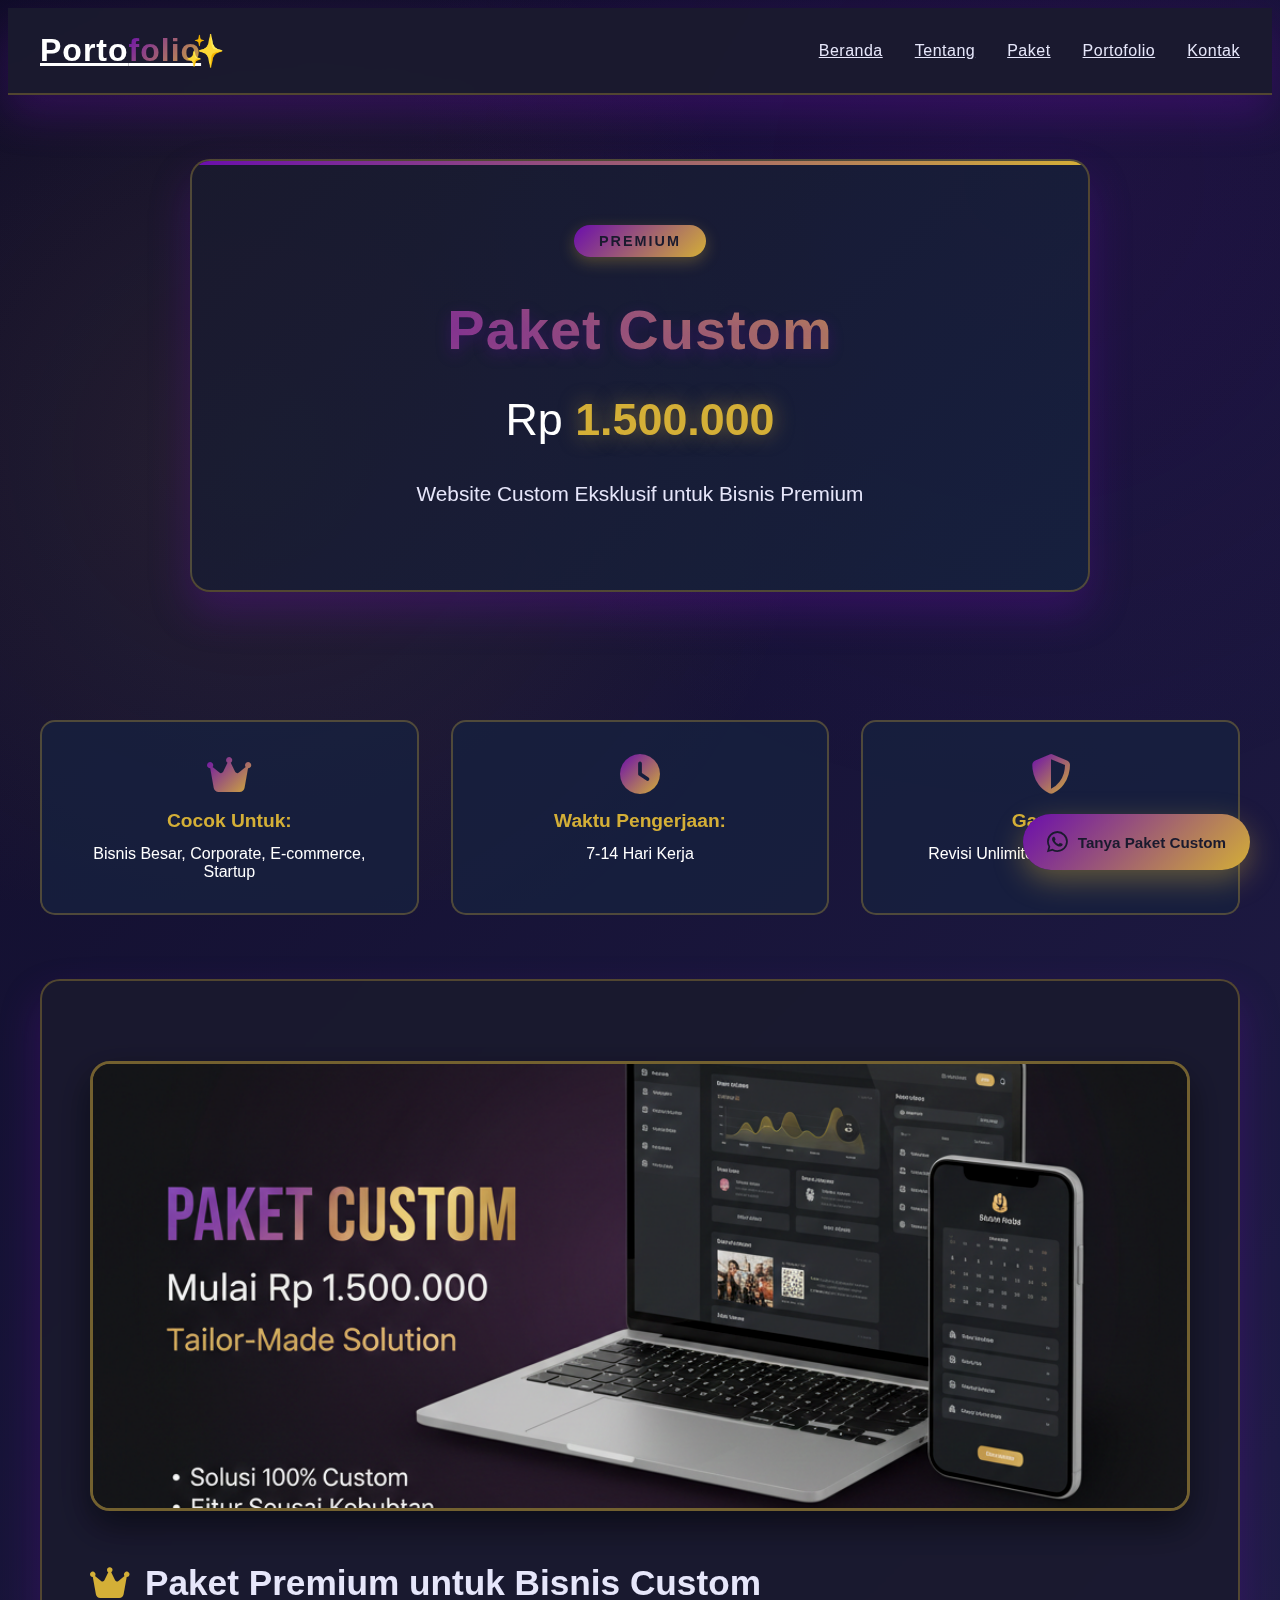
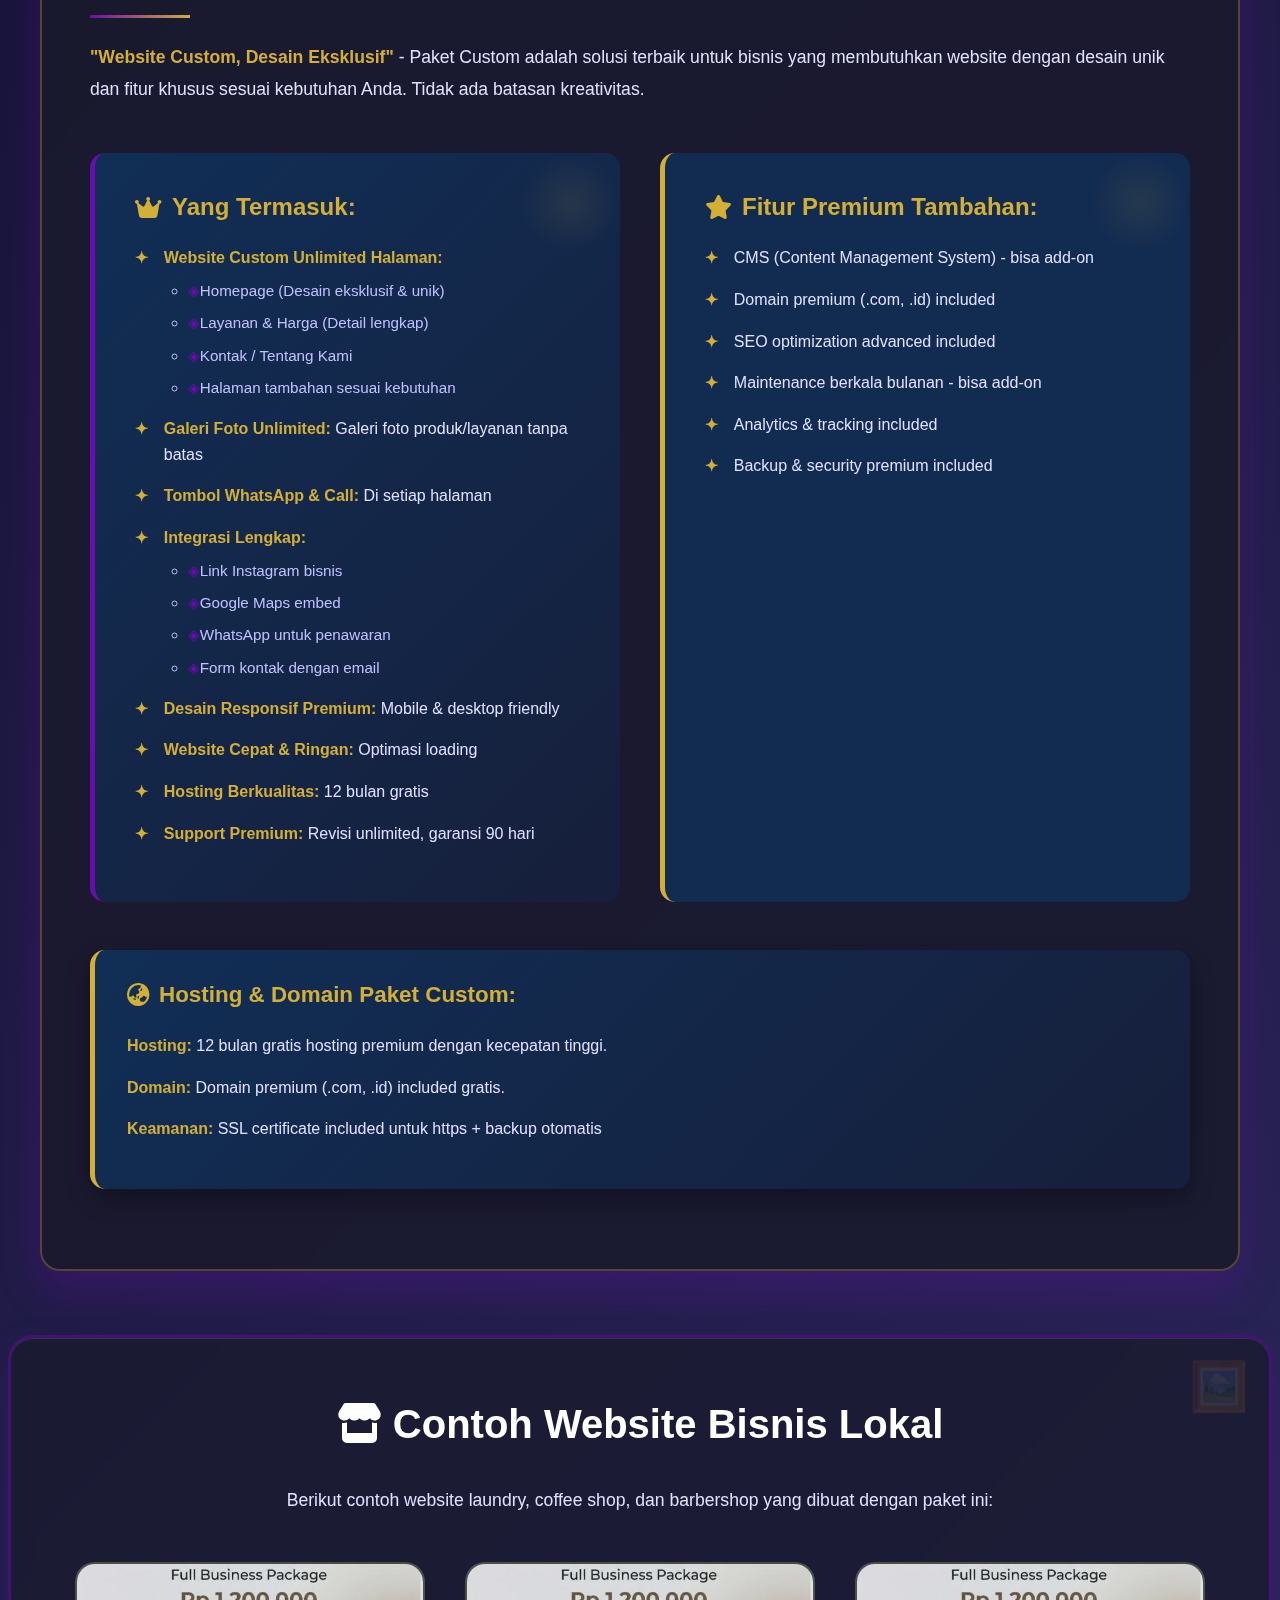
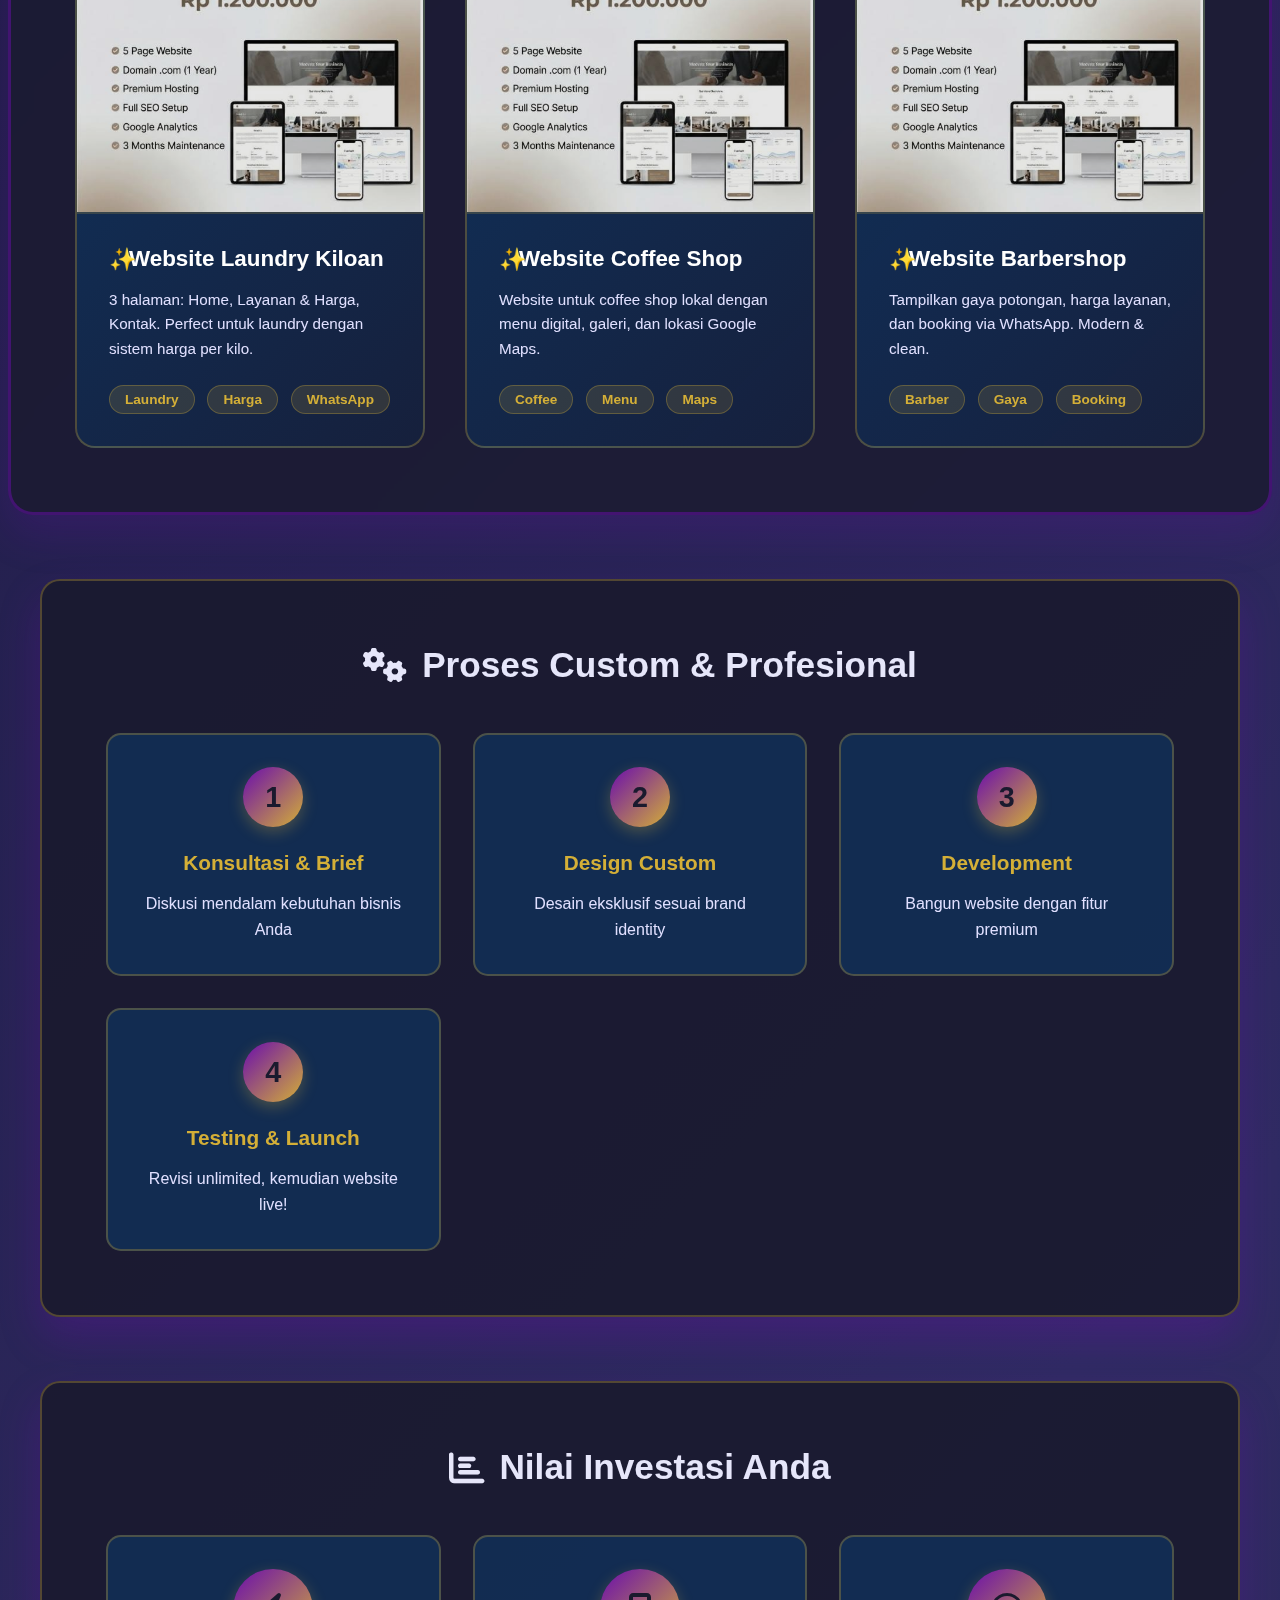
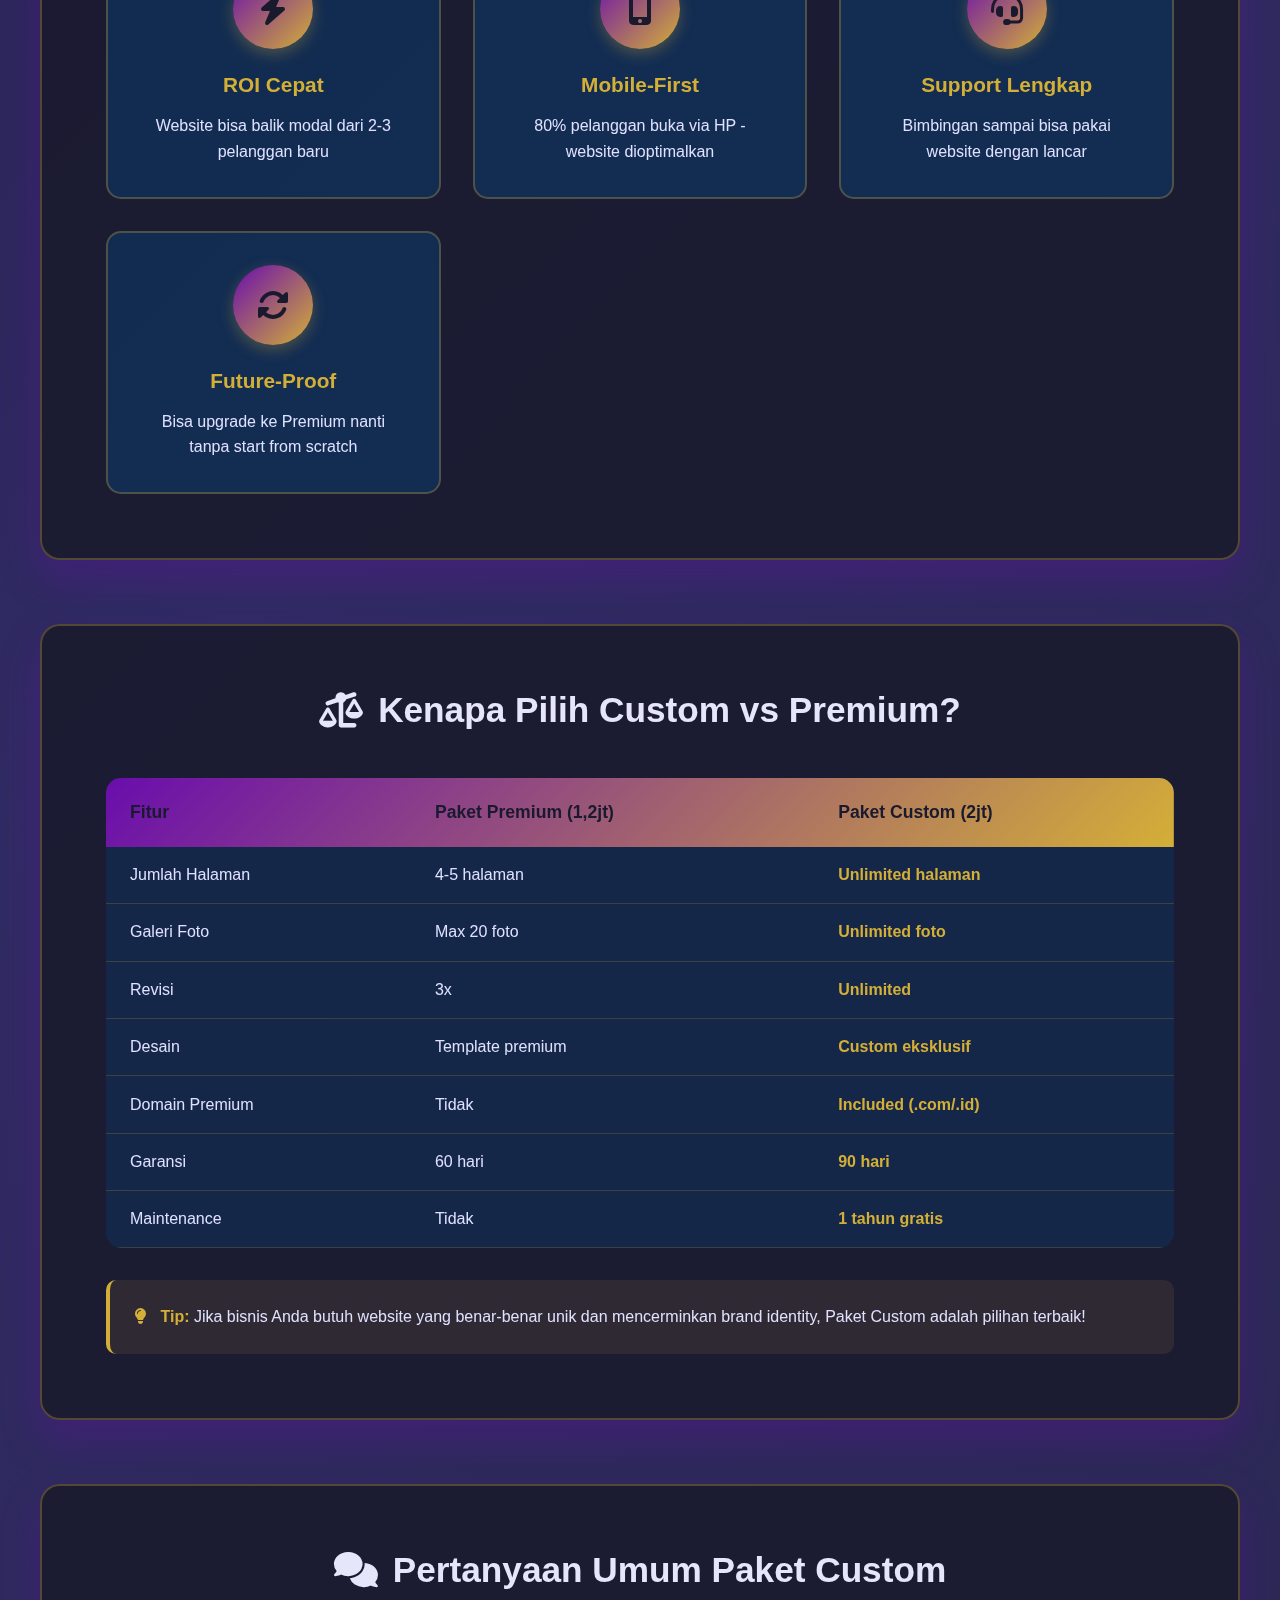
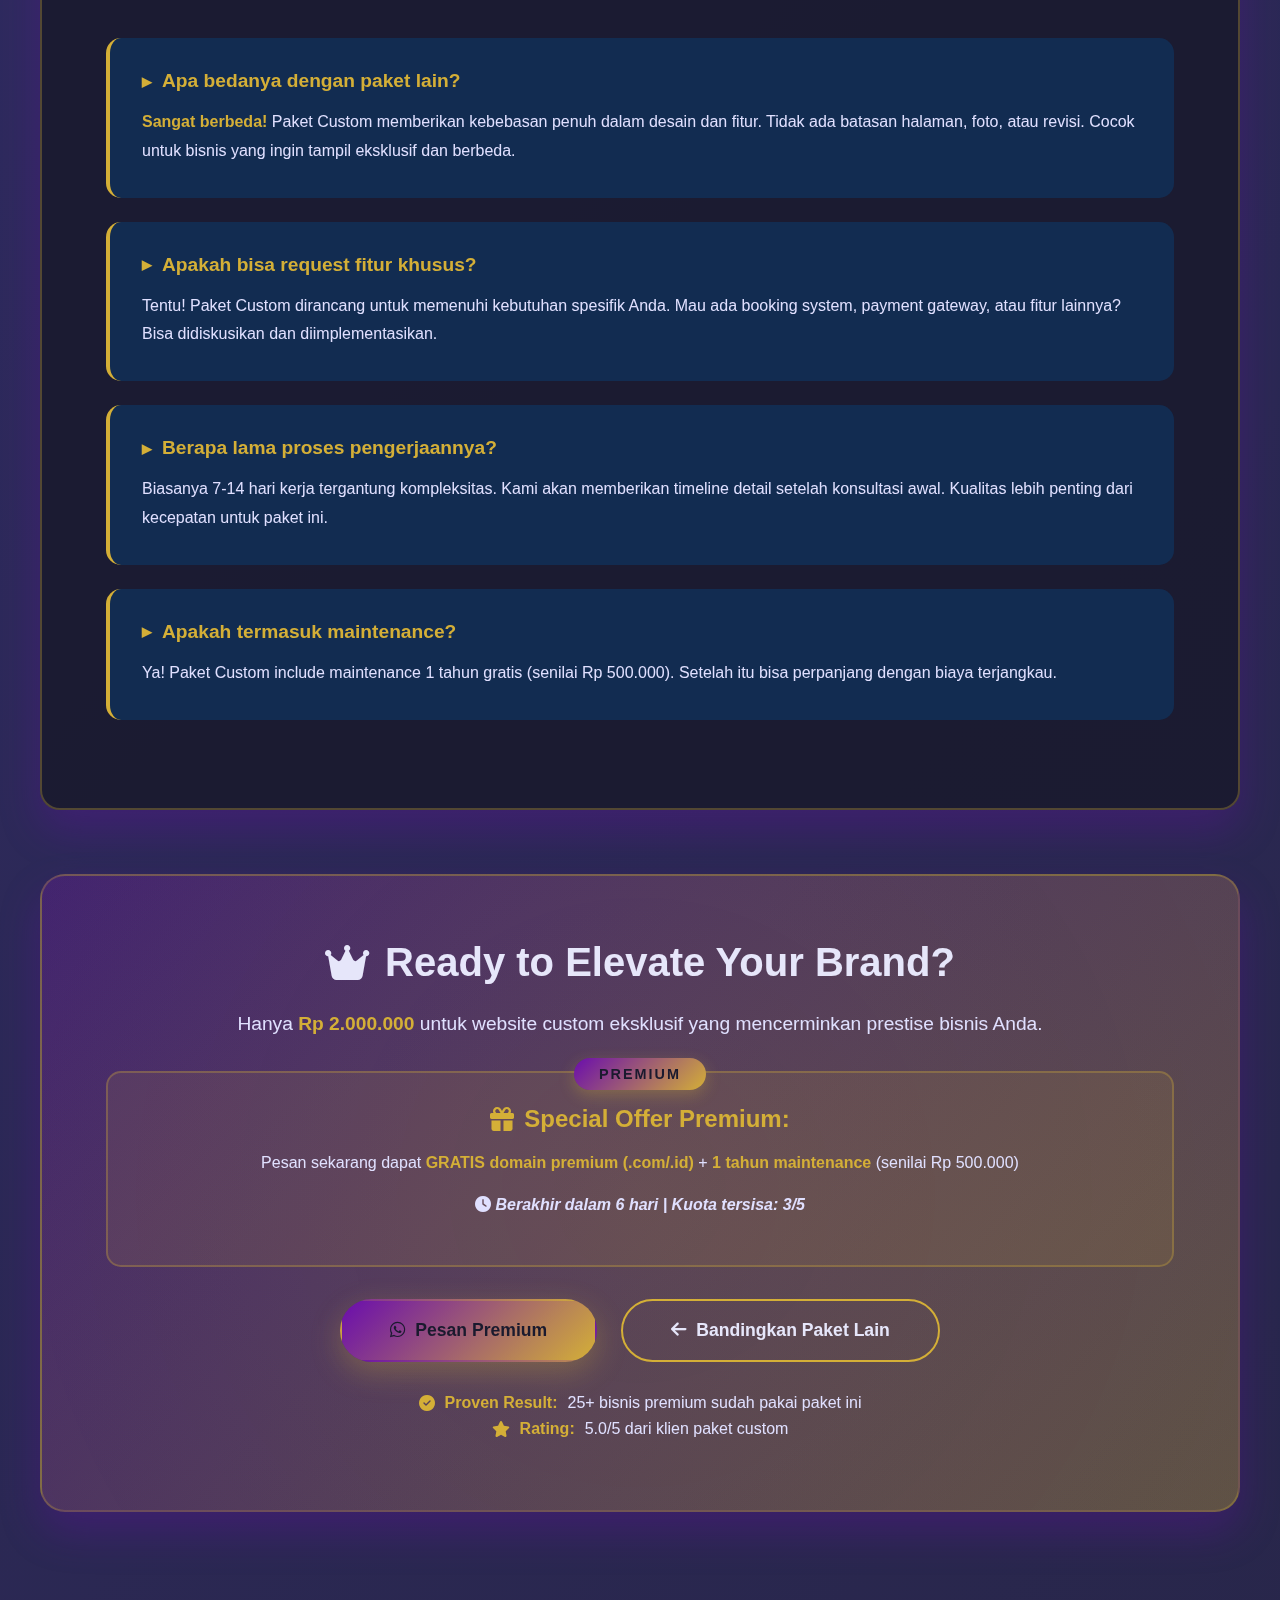
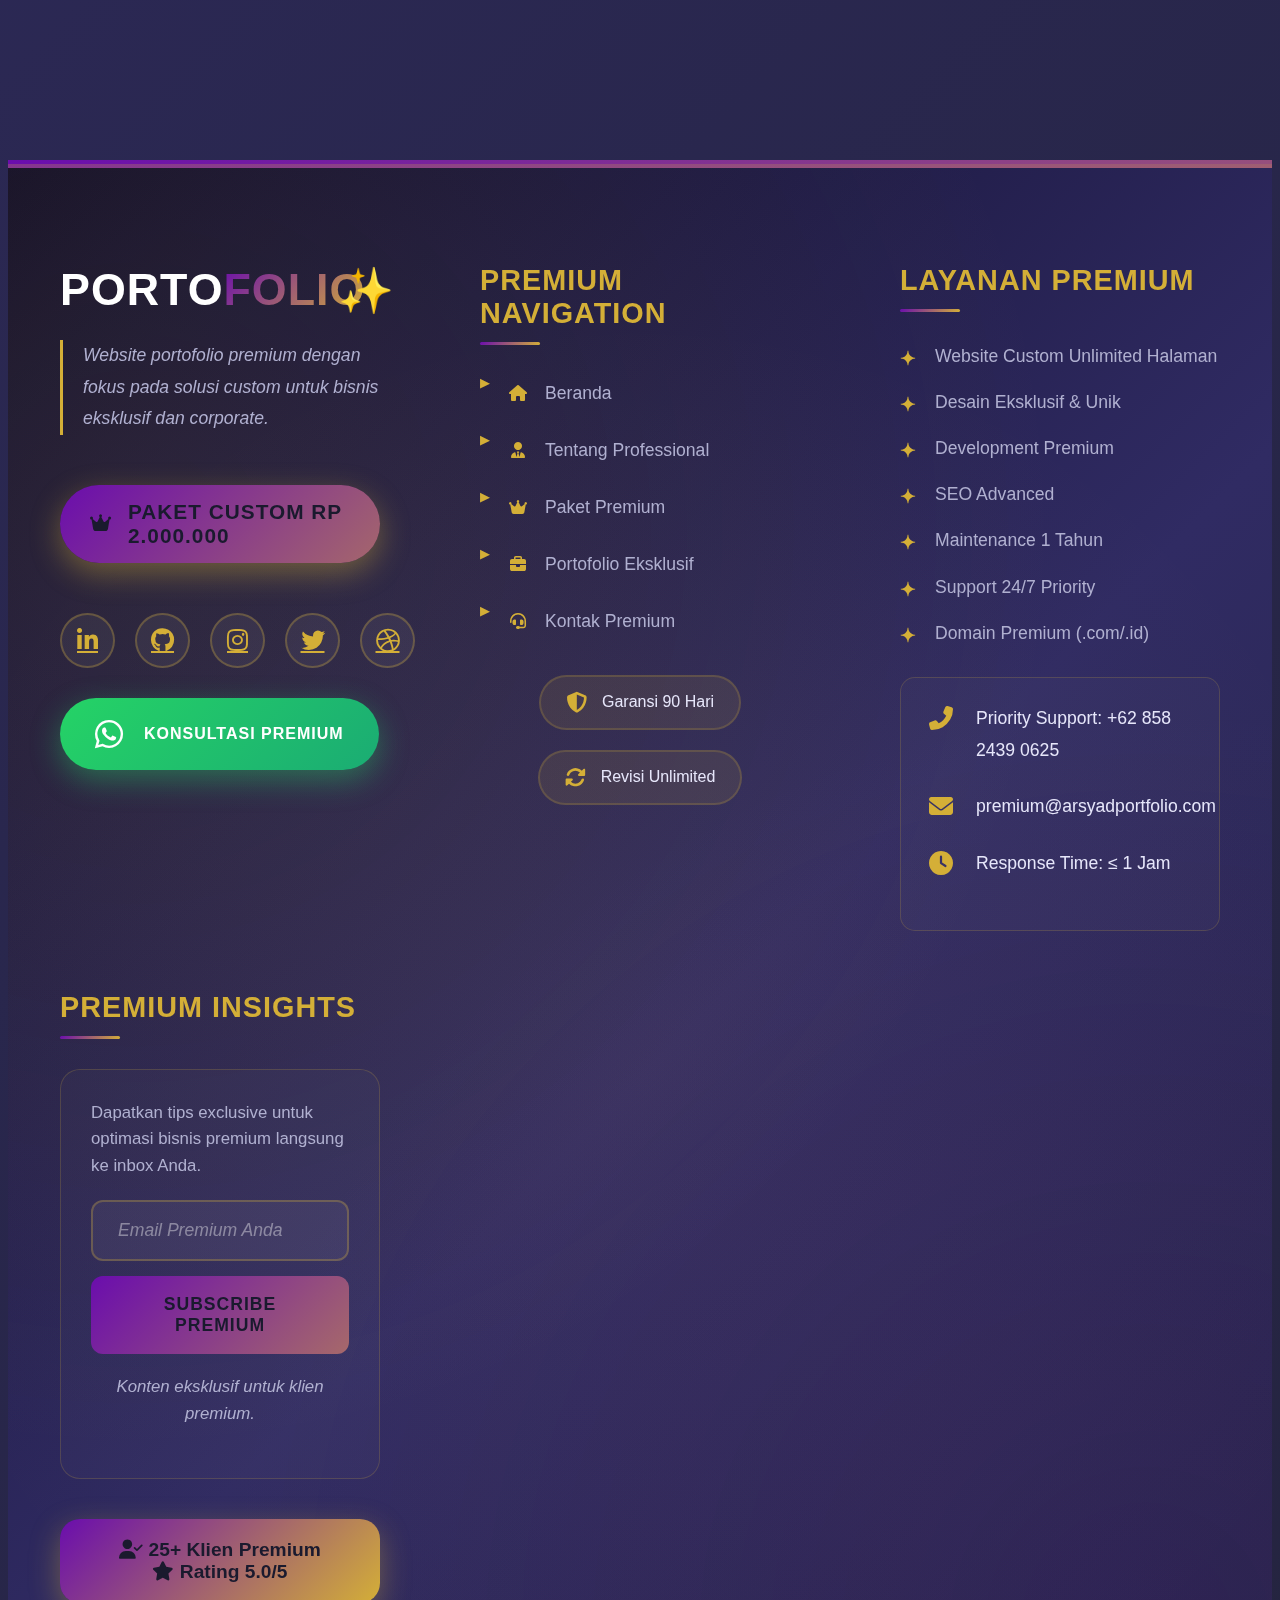
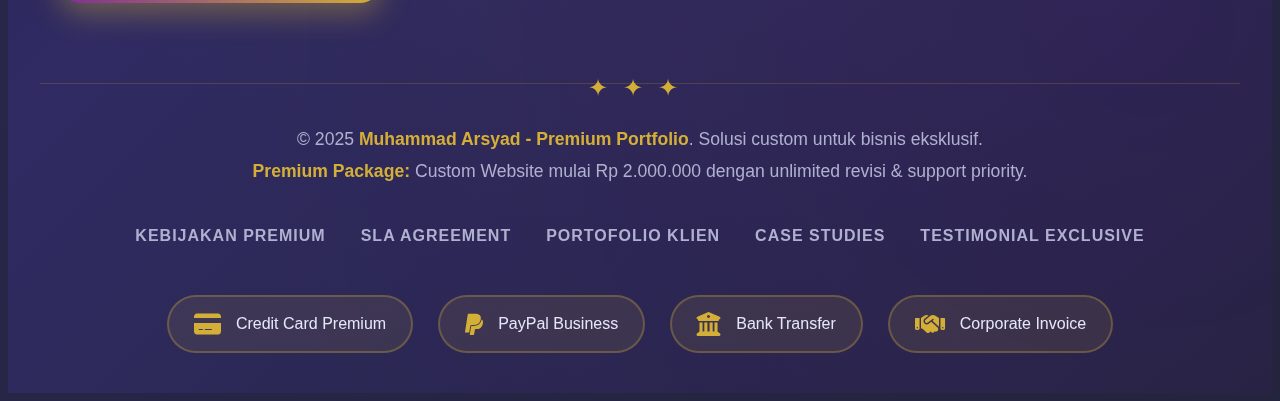
<file: paket-custom.html>
<!DOCTYPE html>
<html lang="id">
<head>
    <meta charset="UTF-8">
    <meta name="viewport" content="width=device-width, initial-scale=1.0">
    <title>Paket Custom - Website Custom - Muhammad Arsyad</title>
    <link rel="stylesheet" href="https://cdnjs.cloudflare.com/ajax/libs/font-awesome/6.4.0/css/all.min.css">
    <link rel="stylesheet" href="paket-custom.css">

    

</head>
<body class="paket-custom">
    <!-- Header & Navigation -->
    <header>
        <div class="container">
            <nav class="navbar">
                <a href="index.html" class="logo">Porto<span>folio</span></a>
                
                <ul class="nav-menu">
                    <li><a href="index.html#home">Beranda</a></li>
                    <li><a href="index.html#about">Tentang</a></li>
                    <li><a href="index.html#paket">Paket</a></li>
                    <li><a href="index.html#portfolio">Portofolio</a></li>
                    <li><a href="index.html#contact">Kontak</a></li>
                </ul>
                
                <div class="hamburger">
                    <i class="fas fa-bars"></i>
                </div>
            </nav>
        </div>
    </header>

    <!-- Paket Detail Section -->
    <section class="paket-detail container">
        <div class="paket-header">
            <div class="paket-badge custom-badge">PREMIUM</div>
            <h1>Paket Custom</h1>
            <p class="paket-price">Rp <span class="highlight">1.500.000</span></p>
            <p class="paket-tagline">Website Custom Eksklusif untuk Bisnis Premium</p>
        </div>

        <div class="paket-content">
            <!-- Highlight -->
                <div class="paket-highlight">
                <div class="highlight-box">
                    <i class="fas fa-crown"></i>
                    <h4>Cocok Untuk:</h4>
                    <p>Bisnis Besar, Corporate, E-commerce, Startup</p>
                </div>
                <div class="highlight-box">
                    <i class="fas fa-clock"></i>
                    <h4>Waktu Pengerjaan:</h4>
                    <p>7-14 Hari Kerja</p>
                </div>
                <div class="highlight-box">
                    <i class="fas fa-shield-alt"></i>
                    <h4>Garansi:</h4>
                    <p>Revisi Unlimited + Garansi 90 Hari</p>
                </div>
            </div>

            <!-- Deskripsi Paket -->
            <div class="paket-description">
                <img src="custom.jpg" alt="Ilustrasi Website Custom" class="foto-set">
                <h2><i class="fas fa-crown"></i> Paket Premium untuk Bisnis Custom</h2>
                <p><strong>"Website Custom, Desain Eksklusif"</strong> - Paket Custom adalah solusi terbaik untuk bisnis yang membutuhkan website dengan desain unik dan fitur khusus sesuai kebutuhan Anda. Tidak ada batasan kreativitas.</p>

                <div class="feature-grid">
                    <div class="feature-card custom-card">
                        <h3><i class="fas fa-crown"></i> Yang Termasuk:</h3>
                        <ul class="feature-list">
                            <li><strong>Website Custom Unlimited Halaman:</strong>
                                <ul>
                                    <li>Homepage (Desain eksklusif & unik)</li>
                                    <li>Layanan & Harga (Detail lengkap)</li>
                                    <li>Kontak / Tentang Kami</li>
                                    <li>Halaman tambahan sesuai kebutuhan</li>
                                </ul>
                            </li>
                            <li><strong>Galeri Foto Unlimited:</strong> Galeri foto produk/layanan tanpa batas</li>
                            <li><strong>Tombol WhatsApp & Call:</strong> Di setiap halaman</li>
                            <li><strong>Integrasi Lengkap:</strong>
                                <ul>
                                    <li>Link Instagram bisnis</li>
                                    <li>Google Maps embed</li>
                                    <li>WhatsApp untuk penawaran</li>
                                    <li>Form kontak dengan email</li>
                                </ul>
                            </li>
                            <li><strong>Desain Responsif Premium:</strong> Mobile & desktop friendly</li>
                            <li><strong>Website Cepat & Ringan:</strong> Optimasi loading</li>
                            <li><strong>Hosting Berkualitas:</strong> 12 bulan gratis</li>
                            <li><strong>Support Premium:</strong> Revisi unlimited, garansi 90 hari</li>
                        </ul>
                    </div>

                    <div class="feature-card">
                        <h3><i class="fas fa-star"></i> Fitur Premium Tambahan:</h3>
                        <ul class="feature-list">
                            <li>CMS (Content Management System) - bisa add-on</li>
                            <li>Domain premium (.com, .id) included</li>
                            <li>SEO optimization advanced included</li>
                            <li>Maintenance berkala bulanan - bisa add-on</li>
                            <li>Analytics & tracking included</li>
                            <li>Backup & security premium included</li>
                        </ul>
                    </div>
                </div>

                <div class="hosting-info custom-hosting">
                    <h4><i class="fas fa-globe-asia"></i> Hosting & Domain Paket Custom:</h4>
                    <p><strong>Hosting:</strong> 12 bulan gratis hosting premium dengan kecepatan tinggi.</p>
                    <p><strong>Domain:</strong> Domain premium (.com, .id) included gratis.</p>
                    <p><strong>Keamanan:</strong> SSL certificate included untuk https + backup otomatis</p>
                </div>
            </div>

            <!-- Contoh Website -->
            <div class="paket-gallery">
                <h2><i class="fas fa-store"></i> Contoh Website Bisnis Lokal</h2>
                <p>Berikut contoh website laundry, coffee shop, dan barbershop yang dibuat dengan paket ini:</p>
                
                <div class="gallery-grid">
                    <div class="gallery-item">
                        <div class="gallery-img-container">
                            <img src="premium.jpeg" alt="Website Laundry">
                            <div class="gallery-overlay">
                                <a href="project/landing-page-bisnis/index.html" target="_blank" class="btn-gallery">
                                    <i class="fas fa-external-link-alt"></i> Lihat Demo
                                </a>
                            </div>
                        </div>
                        <div class="gallery-info">
                            <h4>Website Laundry Kiloan</h4>
                            <p>3 halaman: Home, Layanan & Harga, Kontak. Perfect untuk laundry dengan sistem harga per kilo.</p>
                            <div class="gallery-tags">
                                <span class="tag">Laundry</span>
                                <span class="tag">Harga</span>
                                <span class="tag">WhatsApp</span>
                            </div>
                        </div>
                    </div>

                    <div class="gallery-item">
                        <div class="gallery-img-container">
                            <img src="premium.jpeg" alt="Website Coffee Shop">
                            <div class="gallery-overlay">
                                <a href="project/cofe/fuklllll.html" target="_blank" class="btn-gallery">
                                    <i class="fas fa-external-link-alt"></i> Lihat Demo
                                </a>
                            </div>
                        </div>
                        <div class="gallery-info">
                            <h4>Website Coffee Shop</h4>
                            <p>Website untuk coffee shop lokal dengan menu digital, galeri, dan lokasi Google Maps.</p>
                            <div class="gallery-tags">
                                <span class="tag">Coffee</span>
                                <span class="tag">Menu</span>
                                <span class="tag">Maps</span>
                            </div>
                        </div>
                    </div>

                    <div class="gallery-item">
                        <div class="gallery-img-container">
                            <img src="premium.jpeg" alt="Website Barbershop">
                            <div class="gallery-overlay">
                                <a href="#" target="_blank" class="btn-gallery">
                                    <i class="fas fa-external-link-alt"></i> Lihat Demo
                                </a>
                            </div>
                        </div>
                        <div class="gallery-info">
                            <h4>Website Barbershop</h4>
                            <p>Tampilkan gaya potongan, harga layanan, dan booking via WhatsApp. Modern & clean.</p>
                            <div class="gallery-tags">
                                <span class="tag">Barber</span>
                                <span class="tag">Gaya</span>
                                <span class="tag">Booking</span>
                            </div>
                        </div>
                    </div>
                </div>
            </div>

            <!-- Proses Pengerjaan -->
            <div class="work-process">
                <h2><i class="fas fa-cogs"></i> Proses Custom & Profesional</h2>
                <div class="process-steps">
                    <div class="step">
                        <div class="step-number">1</div>
                        <h4>Konsultasi & Brief</h4>
                        <p>Diskusi mendalam kebutuhan bisnis Anda</p>
                    </div>
                    <div class="step">
                        <div class="step-number">2</div>
                        <h4>Design Custom</h4>
                        <p>Desain eksklusif sesuai brand identity</p>
                    </div>
                    <div class="step">
                        <div class="step-number">3</div>
                        <h4>Development</h4>
                        <p>Bangun website dengan fitur premium</p>
                    </div>
                    <div class="step">
                        <div class="step-number">4</div>
                        <h4>Testing & Launch</h4>
                        <p>Revisi unlimited, kemudian website live!</p>
                    </div>
                </div>
            </div>

            <!-- Value Proposition -->
            <div class="value-proposition">
                <h2><i class="fas fa-chart-bar"></i> Nilai Investasi Anda</h2>
                <div class="value-grid">
                    <div class="value-item">
                        <div class="value-icon">
                            <i class="fas fa-bolt"></i>
                        </div>
                        <h4>ROI Cepat</h4>
                        <p>Website bisa balik modal dari 2-3 pelanggan baru</p>
                    </div>
                    <div class="value-item">
                        <div class="value-icon">
                            <i class="fas fa-mobile-alt"></i>
                        </div>
                        <h4>Mobile-First</h4>
                        <p>80% pelanggan buka via HP - website dioptimalkan</p>
                    </div>
                    <div class="value-item">
                        <div class="value-icon">
                            <i class="fas fa-headset"></i>
                        </div>
                        <h4>Support Lengkap</h4>
                        <p>Bimbingan sampai bisa pakai website dengan lancar</p>
                    </div>
                    <div class="value-item">
                        <div class="value-icon">
                            <i class="fas fa-sync-alt"></i>
                        </div>
                        <h4>Future-Proof</h4>
                        <p>Bisa upgrade ke Premium nanti tanpa start from scratch</p>
                    </div>
                </div>
            </div>

            <!-- Perbandingan dengan Paket Lain -->
            <div class="package-comparison">
                <h2><i class="fas fa-balance-scale-left"></i> Kenapa Pilih Custom vs Premium?</h2>
                <div class="comparison-table">
                    <table>
                        <thead>
                            <tr>
                                <th>Fitur</th>
                                <th>Paket Premium (1,2jt)</th>
                                <th>Paket Custom (2jt)</th>
                            </tr>
                        </thead>
                        <tbody>
                            <tr>
                                <td>Jumlah Halaman</td>
                                <td>4-5 halaman</td>
                                <td><strong>Unlimited halaman</strong></td>
                            </tr>
                            <tr>
                                <td>Galeri Foto</td>
                                <td>Max 20 foto</td>
                                <td><strong>Unlimited foto</strong></td>
                            </tr>
                            <tr>
                                <td>Revisi</td>
                                <td>3x</td>
                                <td><strong>Unlimited</strong></td>
                            </tr>
                            <tr>
                                <td>Desain</td>
                                <td>Template premium</td>
                                <td><strong>Custom eksklusif</strong></td>
                            </tr>
                            <tr>
                                <td>Domain Premium</td>
                                <td>Tidak</td>
                                <td><strong>Included (.com/.id)</strong></td>
                            </tr>
                            <tr>
                                <td>Garansi</td>
                                <td>60 hari</td>
                                <td><strong>90 hari</strong></td>
                            </tr>
                            <tr>
                                <td>Maintenance</td>
                                <td>Tidak</td>
                                <td><strong>1 tahun gratis</strong></td>
                            </tr>
                        </tbody>
                    </table>
                </div>
                <p class="comparison-note"><i class="fas fa-lightbulb"></i> <strong>Tip:</strong> Jika bisnis Anda butuh website yang benar-benar unik dan mencerminkan brand identity, Paket Custom adalah pilihan terbaik!</p>
            </div>

            <!-- FAQ -->
            <div class="faq-section">
                <h2><i class="fas fa-comments"></i> Pertanyaan Umum Paket Custom</h2>
                <div class="faq-item">
                    <h4>Apa bedanya dengan paket lain?</h4>
                    <p><strong>Sangat berbeda!</strong> Paket Custom memberikan kebebasan penuh dalam desain dan fitur. Tidak ada batasan halaman, foto, atau revisi. Cocok untuk bisnis yang ingin tampil eksklusif dan berbeda.</p>
                </div>
                <div class="faq-item">
                    <h4>Apakah bisa request fitur khusus?</h4>
                    <p>Tentu! Paket Custom dirancang untuk memenuhi kebutuhan spesifik Anda. Mau ada booking system, payment gateway, atau fitur lainnya? Bisa didiskusikan dan diimplementasikan.</p>
                </div>
                <div class="faq-item">
                    <h4>Berapa lama proses pengerjaannya?</h4>
                    <p>Biasanya 7-14 hari kerja tergantung kompleksitas. Kami akan memberikan timeline detail setelah konsultasi awal. Kualitas lebih penting dari kecepatan untuk paket ini.</p>
                </div>
                <div class="faq-item">
                    <h4>Apakah termasuk maintenance?</h4>
                    <p>Ya! Paket Custom include maintenance 1 tahun gratis (senilai Rp 500.000). Setelah itu bisa perpanjang dengan biaya terjangkau.</p>
                </div>
            </div>

            <!-- Call to Action -->
            <div class="paket-cta custom-cta">
                <div class="cta-box">
                    <h3><i class="fas fa-crown"></i> Ready to Elevate Your Brand?</h3>
                    <p>Hanya <strong>Rp 2.000.000</strong> untuk website custom eksklusif yang mencerminkan prestise bisnis Anda.</p>

                    <div class="special-offer">
                        <div class="offer-badge">PREMIUM</div>
                        <h4><i class="fas fa-gift"></i> Special Offer Premium:</h4>
                        <p>Pesan sekarang dapat <strong>GRATIS domain premium (.com/.id)</strong> + <strong>1 tahun maintenance</strong> (senilai Rp 500.000)</p>
                        <p class="offer-expiry"><i class="fas fa-clock"></i> Berlaku untuk 3 klien premium pertama bulan ini</p>
                    </div>

                    <div class="cta-buttons">
                        <a href="https://wa.me/6285824390625?text=Halo,%20saya%20tertarik%20dengan%20Paket%20Custom%20(Rp%202.000.000)%20dan%20ingin%20tanya%20tentang%20special%20offer%20premium"
                           class="btn btn-custom">
                            <i class="fab fa-whatsapp"></i> Pesan Premium
                        </a>
                        <a href="index.html#paket" class="btn btn-secondary">
                            <i class="fas fa-arrow-left"></i> Bandingkan Paket Lain
                        </a>
                    </div>

                    <div class="cta-note">
                        <p><i class="fas fa-check-circle"></i> <strong>Proven Result:</strong> 25+ bisnis premium sudah pakai paket ini</p>
                        <p><i class="fas fa-star"></i> <strong>Rating:</strong> 5.0/5 dari klien paket custom</p>
                    </div>
                </div>
            </div>
        </div>
    </section>
    <!-- Tambahkan di bagian akhir file paket-custom.html -->
<footer class="custom-footer">
    <div class="container">
        <div class="custom-footer-content">
            <!-- Column 1: Logo & Premium Info -->
            <div class="custom-footer-col custom-footer-logo">
                <a href="index.html" class="logo">Porto<span>folio</span></a>
                <p>Website portofolio premium dengan fokus pada solusi custom untuk bisnis eksklusif dan corporate.</p>
                
                <div class="custom-premium-badge">
                    <i class="fas fa-crown"></i>
                    Paket Custom Rp 2.000.000
                </div>
                
                <div class="custom-social-links">
                    <a href="#"><i class="fab fa-linkedin-in"></i></a>
                    <a href="#"><i class="fab fa-github"></i></a>
                    <a href="#"><i class="fab fa-instagram"></i></a>
                    <a href="#"><i class="fab fa-twitter"></i></a>
                    <a href="#"><i class="fab fa-dribbble"></i></a>
                </div>
                
                <a href="https://wa.me/6285824390625?text=Halo,%20saya%20tertarik%20Paket%20Custom%20Rp%202.000.000" 
                   class="custom-footer-wa-cta" target="_blank">
                    <i class="fab fa-whatsapp"></i> Konsultasi Premium
                </a>
            </div>
            
            <!-- Column 2: Premium Links -->
            <div class="custom-footer-col custom-footer-links">
                <h3>Premium Navigation</h3>
                <ul>
                    <li><a href="index.html#home"><i class="fas fa-home"></i> Beranda</a></li>
                    <li><a href="index.html#about"><i class="fas fa-user-tie"></i> Tentang Professional</a></li>
                    <li><a href="index.html#paket"><i class="fas fa-crown"></i> Paket Premium</a></li>
                    <li><a href="index.html#portfolio"><i class="fas fa-briefcase"></i> Portofolio Eksklusif</a></li>
                    <li><a href="index.html#contact"><i class="fas fa-headset"></i> Kontak Premium</a></li>
                </ul>
                
                <div class="custom-trust-badges">
                    <div class="custom-trust-badge">
                        <i class="fas fa-shield-alt"></i> Garansi 90 Hari
                    </div>
                    <div class="custom-trust-badge">
                        <i class="fas fa-sync-alt"></i> Revisi Unlimited
                    </div>
                </div>
            </div>
            
            <!-- Column 3: Premium Services -->
            <div class="custom-footer-col custom-footer-services">
                <h3>Layanan Premium</h3>
                <ul>
                    <li>Website Custom Unlimited Halaman</li>
                    <li>Desain Eksklusif & Unik</li>
                    <li>Development Premium</li>
                    <li>SEO Advanced</li>
                    <li>Maintenance 1 Tahun</li>
                    <li>Support 24/7 Priority</li>
                    <li>Domain Premium (.com/.id)</li>
                </ul>
                
                <div class="custom-contact-info">
                    <div class="custom-contact-item">
                        <i class="fas fa-phone-alt"></i>
                        <span>Priority Support: +62 858 2439 0625</span>
                    </div>
                    <div class="custom-contact-item">
                        <i class="fas fa-envelope"></i>
                        <span>premium@arsyadportfolio.com</span>
                    </div>
                    <div class="custom-contact-item">
                        <i class="fas fa-clock"></i>
                        <span>Response Time: ≤ 1 Jam</span>
                    </div>
                </div>
            </div>
            
            <!-- Column 4: Premium Newsletter -->
            <div class="custom-footer-col">
                <h3>Premium Insights</h3>
                <div class="custom-newsletter">
                    <p>Dapatkan tips exclusive untuk optimasi bisnis premium langsung ke inbox Anda.</p>
                    <form class="custom-newsletter-form">
                        <input type="email" placeholder="Email Premium Anda" required>
                        <button type="submit" class="custom-newsletter-btn">Subscribe Premium</button>
                    </form>
                    <p class="custom-newsletter-note">Konten eksklusif untuk klien premium.</p>
                </div>
                
                <div class="custom-premium-counter">
                    <p><i class="fas fa-user-check"></i> 25+ Klien Premium</p>
                    <p><i class="fas fa-star"></i> Rating 5.0/5</p>
                </div>
            </div>
        </div>
        
        <div class="custom-footer-bottom">
            <div class="custom-copyright">
                <p>&copy; 2025 <a href="index.html">Muhammad Arsyad - Premium Portfolio</a>. Solusi custom untuk bisnis eksklusif.</p>
                <p><strong>Premium Package:</strong> Custom Website mulai Rp 2.000.000 dengan unlimited revisi & support priority.</p>
            </div>
            
            <div class="custom-footer-bottom-links">
                <a href="#">Kebijakan Premium</a>
                <a href="#">SLA Agreement</a>
                <a href="#">Portofolio Klien</a>
                <a href="#">Case Studies</a>
                <a href="#">Testimonial Exclusive</a>
            </div>
            
            <div class="custom-payment-methods">
                <div class="custom-payment-method">
                    <i class="fas fa-credit-card"></i> Credit Card Premium
                </div>
                <div class="custom-payment-method">
                    <i class="fab fa-paypal"></i> PayPal Business
                </div>
                <div class="custom-payment-method">
                    <i class="fas fa-university"></i> Bank Transfer
                </div>
                <div class="custom-payment-method">
                    <i class="fas fa-handshake"></i> Corporate Invoice
                </div>
            </div>
        </div>
    </div>
</footer>

    <!-- WhatsApp Float Button -->
    <a href="https://wa.me/6285824390625?text=Halo,%20saya%20mau%20tanya%20tentang%20Paket%20Custom%20(Rp%202.000.000)" 
       class="whatsapp-float" target="_blank">
        <i class="fab fa-whatsapp"></i>
        <span>Tanya Paket Custom</span>
    </a>

    <script>
        // Navigation Toggle
        const hamburger = document.querySelector('.hamburger');
        const navMenu = document.querySelector('.nav-menu');
        
        hamburger.addEventListener('click', () => {
            hamburger.classList.toggle('active');
            navMenu.classList.toggle('active');
        });

        document.querySelectorAll('.nav-menu a').forEach(link => {
            link.addEventListener('click', () => {
                hamburger.classList.remove('active');
                navMenu.classList.remove('active');
            });
        });

        // FAQ Toggle
        document.querySelectorAll('.faq-item h4').forEach(question => {
            question.addEventListener('click', () => {
                const answer = question.nextElementSibling;
                answer.style.display = answer.style.display === 'block' ? 'none' : 'block';
            });
        });

        // Special Offer Countdown
        function updateOfferCount() {
            const now = new Date();
            const endOfMonth = new Date(now.getFullYear(), now.getMonth() + 1, 0);
            const daysLeft = Math.floor((endOfMonth - now) / (1000 * 60 * 60 * 24));
            
            if (daysLeft >= 0) {
                document.querySelector('.offer-expiry').innerHTML = 
                    `<i class="fas fa-clock"></i> Berakhir dalam ${daysLeft} hari | Kuota tersisa: 3/5`;
            }
        }
        
        updateOfferCount();
    </script>
</body>
</html>
</file>
<file: paket-custom.css>
/* ============================================
   PAKET KOSTUM - CSS PREMIUM & ISTIMEWA
   By: Muhammad Arsyad
   ============================================ */

/* ===== VARIABLES LUXURY ===== */
:root {
    --luxury-gold: #D4AF37;
    --luxury-purple: #6A0DAD;
    --luxury-dark: #1A1A2E;
    --luxury-card: #16213E;
    --luxury-accent: #0F3460;
    --luxury-light: #E6E6FA;
    --luxury-gradient: linear-gradient(135deg, #6A0DAD 0%, #D4AF37 100%);
    --luxury-gradient-reverse: linear-gradient(135deg, #D4AF37 0%, #6A0DAD 100%);
    --luxury-shadow: 0 20px 40px rgba(106, 13, 173, 0.3);
    --luxury-glow: 0 0 30px rgba(212, 175, 55, 0.5);
    --luxury-border: 2px solid rgba(212, 175, 55, 0.3);
    --transition-luxury: all 0.5s cubic-bezier(0.4, 0, 0.2, 1);
}

/* ===== RESET & BASE LUXURY ===== */
.paket-custom {
    background: linear-gradient(135deg, #0F0C29 0%, #302B63 50%, #24243E 100%);
    color: #ffffff;
    font-family: 'Segoe UI', Tahoma, Geneva, Verdana, sans-serif;
    min-height: 100vh;
    position: relative;
    overflow-x: hidden;
}

.paket-custom::before {
    content: '';
    position: fixed;
    top: 0;
    left: 0;
    width: 100%;
    height: 100%;
    background: 
        radial-gradient(circle at 20% 50%, rgba(212, 175, 55, 0.1) 0%, transparent 50%),
        radial-gradient(circle at 80% 20%, rgba(106, 13, 173, 0.1) 0%, transparent 50%);
    z-index: -1;
}

/* ===== HEADER LUXURY ===== */
.paket-custom header {
    background: rgba(26, 26, 46, 0.95);
    backdrop-filter: blur(10px);
    border-bottom: var(--luxury-border);
    box-shadow: var(--luxury-shadow);
}

.paket-custom .logo {
    color: #ffffff;
    font-size: 2rem;
    font-weight: 700;
    letter-spacing: 1px;
    position: relative;
}

.paket-custom .logo span {
    background: var(--luxury-gradient);
    -webkit-background-clip: text;
    -webkit-text-fill-color: transparent;
    background-clip: text;
}

.paket-custom .logo::after {
    content: '✨';
    position: absolute;
    right: -25px;
    animation: twinkle 2s infinite;
}

.paket-custom .nav-menu a {
    color: var(--luxury-light);
    position: relative;
    padding: 5px 0;
    font-weight: 500;
    letter-spacing: 0.5px;
}

.paket-custom .nav-menu a::after {
    content: '';
    position: absolute;
    bottom: 0;
    left: 0;
    width: 0;
    height: 2px;
    background: var(--luxury-gradient);
    transition: var(--transition-luxury);
}

.paket-custom .nav-menu a:hover::after {
    width: 100%;
}

.paket-custom .nav-menu a:hover {
    color: var(--luxury-gold);
}

/* ===== PAKET HEADER LUXURY ===== */
.paket-custom .paket-header {
    text-align: center;
    padding: 4rem 2rem;
    position: relative;
    overflow: hidden;
    border-radius: 20px;
    margin: 2rem auto;
    max-width: 900px;
    background: linear-gradient(135deg, rgba(26, 26, 46, 0.9) 0%, rgba(22, 33, 62, 0.9) 100%);
    border: var(--luxury-border);
    box-shadow: var(--luxury-shadow);
}

.paket-custom .paket-header::before {
    content: '';
    position: absolute;
    top: 0;
    left: 0;
    right: 0;
    height: 4px;
    background: var(--luxury-gradient);
}

.paket-custom .paket-badge.custom-badge {
    background: var(--luxury-gradient);
    color: var(--luxury-dark);
    font-weight: 800;
    font-size: 0.9rem;
    padding: 8px 25px;
    border-radius: 30px;
    display: inline-block;
    margin-bottom: 1.5rem;
    text-transform: uppercase;
    letter-spacing: 2px;
    box-shadow: 0 5px 15px rgba(212, 175, 55, 0.3);
    animation: pulse 2s infinite;
}

.paket-custom .paket-header h1 {
    font-size: 3.5rem;
    background: var(--luxury-gradient);
    -webkit-background-clip: text;
    -webkit-text-fill-color: transparent;
    background-clip: text;
    margin: 1rem 0;
    font-weight: 800;
    letter-spacing: 1px;
    text-shadow: 0 5px 15px rgba(106, 13, 173, 0.3);
}

.paket-custom .paket-price {
    font-size: 2.8rem;
    margin: 1rem 0;
    position: relative;
    display: inline-block;
}

.paket-custom .highlight {
    color: var(--luxury-gold);
    font-weight: 800;
    text-shadow: 0 0 20px rgba(212, 175, 55, 0.5);
}

.paket-custom .paket-tagline {
    font-size: 1.3rem;
    color: var(--luxury-light);
    max-width: 700px;
    margin: 1rem auto;
    line-height: 1.6;
}

.paket-custom .custom-range {
    background: rgba(212, 175, 55, 0.1);
    border: 1px solid rgba(212, 175, 55, 0.3);
    border-radius: 15px;
    padding: 1.2rem;
    margin-top: 1.5rem;
    display: inline-block;
    backdrop-filter: blur(5px);
}

/* ===== HIGHLIGHT BOXES ===== */
.paket-custom .paket-highlight {
    display: grid;
    grid-template-columns: repeat(auto-fit, minmax(280px, 1fr));
    gap: 2rem;
    margin: 4rem auto;
    max-width: 1200px;
}

.paket-custom .highlight-box {
    background: rgba(22, 33, 62, 0.8);
    padding: 2rem;
    border-radius: 15px;
    text-align: center;
    border: var(--luxury-border);
    transition: var(--transition-luxury);
    position: relative;
    overflow: hidden;
}

.paket-custom .highlight-box::before {
    content: '';
    position: absolute;
    top: 0;
    left: -100%;
    width: 100%;
    height: 100%;
    background: linear-gradient(90deg, transparent, rgba(212, 175, 55, 0.1), transparent);
    transition: var(--transition-luxury);
}

.paket-custom .highlight-box:hover::before {
    left: 100%;
}

.paket-custom .highlight-box:hover {
    transform: translateY(-10px);
    box-shadow: var(--luxury-shadow), var(--luxury-glow);
    border-color: var(--luxury-gold);
}

.paket-custom .highlight-box i {
    font-size: 2.5rem;
    background: var(--luxury-gradient);
    -webkit-background-clip: text;
    -webkit-text-fill-color: transparent;
    background-clip: text;
    margin-bottom: 1rem;
    display: inline-block;
}

.paket-custom .highlight-box h4 {
    color: var(--luxury-gold);
    font-size: 1.2rem;
    margin-bottom: 0.8rem;
    font-weight: 600;
}

/* ===== DESKRIPSI PAKET LUXURY ===== */
.paket-custom .paket-description {
    background: rgba(26, 26, 46, 0.9);
    padding: 3rem;
    border-radius: 20px;
    margin: 3rem auto;
    max-width: 1200px;
    border: var(--luxury-border);
    box-shadow: var(--luxury-shadow);
    backdrop-filter: blur(10px);
}

.paket-custom .foto-set {
    width: 100%;
    height: 400px;
    object-fit: cover;
    border-radius: 15px;
    margin-bottom: 2rem;
    border: 3px solid var(--luxury-gold);
    box-shadow: 0 10px 30px rgba(0, 0, 0, 0.5);
}

.paket-custom .paket-description h2 {
    color: var(--luxury-light);
    font-size: 2.2rem;
    margin-bottom: 1.5rem;
    display: flex;
    align-items: center;
    gap: 15px;
    position: relative;
    padding-bottom: 15px;
}

.paket-custom .paket-description h2::after {
    content: '';
    position: absolute;
    bottom: 0;
    left: 0;
    width: 100px;
    height: 3px;
    background: var(--luxury-gradient);
}

.paket-custom .paket-description h2 i {
    color: var(--luxury-gold);
}

.paket-custom .paket-description > p {
    font-size: 1.1rem;
    line-height: 1.8;
    color: #e0e0ff;
    margin-bottom: 2rem;
}

/* ===== FEATURE GRID LUXURY ===== */
.paket-custom .feature-grid {
    display: grid;
    grid-template-columns: repeat(auto-fit, minmax(500px, 1fr));
    gap: 2.5rem;
    margin: 3rem 0;
}

.paket-custom .feature-card {
    background: rgba(15, 52, 96, 0.7);
    padding: 2.5rem;
    border-radius: 15px;
    border-left: 5px solid var(--luxury-gold);
    transition: var(--transition-luxury);
    position: relative;
    overflow: hidden;
}

.paket-custom .feature-card::after {
    content: '';
    position: absolute;
    top: 0;
    right: 0;
    width: 100px;
    height: 100px;
    background: radial-gradient(circle, rgba(212, 175, 55, 0.1) 0%, transparent 70%);
    border-radius: 50%;
}

.paket-custom .feature-card:hover {
    transform: translateY(-5px);
    box-shadow: var(--luxury-shadow);
    border-left-color: var(--luxury-purple);
}

.paket-custom .custom-card {
    background: linear-gradient(135deg, rgba(15, 52, 96, 0.8) 0%, rgba(22, 33, 62, 0.8) 100%);
    border-left: 5px solid var(--luxury-purple);
}

.paket-custom .feature-card h3 {
    color: var(--luxury-gold);
    font-size: 1.5rem;
    margin-bottom: 1.5rem;
    display: flex;
    align-items: center;
    gap: 10px;
}

.paket-custom .feature-list {
    list-style: none;
}

.paket-custom .feature-list > li {
    margin-bottom: 1rem;
    padding-left: 1.8rem;
    position: relative;
    color: #e0e0ff;
    line-height: 1.6;
}

.paket-custom .feature-list > li::before {
    content: '✦';
    position: absolute;
    left: 0;
    color: var(--luxury-gold);
    font-weight: bold;
}

.paket-custom .feature-list ul {
    margin-left: 1.5rem;
    margin-top: 0.5rem;
}

.paket-custom .feature-list ul li {
    margin-bottom: 0.5rem;
    color: #c0c0ff;
    font-size: 0.95rem;
}

.paket-custom .feature-list ul li::before {
    content: '◈';
    color: var(--luxury-purple);
}

/* ===== PRICE CALCULATOR LUXURY ===== */
.paket-custom .price-calculator {
    background: linear-gradient(135deg, rgba(26, 26, 46, 0.9) 0%, rgba(22, 33, 62, 0.9) 100%);
    padding: 3rem;
    border-radius: 20px;
    margin: 3rem 0;
    border: var(--luxury-border);
    box-shadow: var(--luxury-shadow);
    position: relative;
    overflow: hidden;
}

.paket-custom .price-calculator::before {
    content: '💰';
    position: absolute;
    top: 20px;
    right: 20px;
    font-size: 3rem;
    opacity: 0.1;
}

.paket-custom .price-calculator h3 {
    color: var(--luxury-light);
    font-size: 1.8rem;
    margin-bottom: 2rem;
    display: flex;
    align-items: center;
    gap: 15px;
}

.paket-custom .calculator-grid {
    display: grid;
    grid-template-columns: repeat(auto-fit, minmax(300px, 1fr));
    gap: 2rem;
    margin: 2rem 0;
}

.paket-custom .calc-item label {
    display: block;
    margin-bottom: 1rem;
    color: var(--luxury-gold);
    font-weight: 600;
    font-size: 1.1rem;
}

.paket-custom .calc-options {
    display: flex;
    flex-direction: column;
    gap: 0.8rem;
}

.paket-custom .calc-option {
    padding: 1rem 1.2rem;
    background: rgba(255, 255, 255, 0.05);
    border: 2px solid rgba(212, 175, 55, 0.2);
    border-radius: 10px;
    cursor: pointer;
    transition: var(--transition-luxury);
    text-align: center;
    color: #e0e0ff;
    font-size: 0.95rem;
    position: relative;
    overflow: hidden;
}

.paket-custom .calc-option:hover {
    border-color: var(--luxury-gold);
    background: rgba(212, 175, 55, 0.1);
    transform: translateX(5px);
}

.paket-custom .calc-option.active {
    background: var(--luxury-gradient);
    color: var(--luxury-dark);
    border-color: var(--luxury-gold);
    font-weight: 600;
    box-shadow: 0 5px 15px rgba(212, 175, 55, 0.3);
}

.paket-custom .calc-option.active::after {
    content: '✓';
    position: absolute;
    right: 15px;
    font-weight: bold;
}

.paket-custom .calc-result {
    background: linear-gradient(135deg, rgba(212, 175, 55, 0.1) 0%, rgba(106, 13, 173, 0.1) 100%);
    padding: 2rem;
    border-radius: 15px;
    margin-top: 2rem;
    text-align: center;
    border: 2px solid var(--luxury-gold);
}

.paket-custom .calc-result h4 {
    color: var(--luxury-light);
    font-size: 1.8rem;
    margin-bottom: 1rem;
}

#estimatedPrice {
    color: var(--luxury-gold);
    font-weight: 800;
    font-size: 2.2rem;
    text-shadow: 0 0 20px rgba(212, 175, 55, 0.5);
    display: inline-block;
    margin-left: 10px;
}

.paket-custom .calc-note {
    font-size: 0.9rem;
    color: #c0c0ff;
    margin-top: 1rem;
    font-style: italic;
}

/* ===== HOSTING INFO LUXURY ===== */
.paket-custom .hosting-info {
    background: linear-gradient(135deg, rgba(15, 52, 96, 0.8) 0%, rgba(22, 33, 62, 0.8) 100%);
    padding: 2rem;
    border-radius: 15px;
    margin: 2rem 0;
    border-left: 5px solid var(--luxury-purple);
    box-shadow: 0 10px 25px rgba(0, 0, 0, 0.3);
}

.paket-custom .custom-hosting {
    border-left-color: var(--luxury-gold);
}

.paket-custom .hosting-info h4 {
    color: var(--luxury-gold);
    font-size: 1.4rem;
    margin-bottom: 1.5rem;
    display: flex;
    align-items: center;
    gap: 10px;
}

.paket-custom .hosting-info p {
    color: #e0e0ff;
    line-height: 1.8;
    margin-bottom: 0.8rem;
    font-size: 1rem;
}

.paket-custom .hosting-info strong {
    color: var(--luxury-gold);
}

/* ===== FOTO UTAMA LUXURY ===== */
.paket-custom .foto-set {
    width: 100%;
    height: 450px;
    object-fit: cover;
    border-radius: 20px;
    margin: 2rem 0 3rem;
    border: 3px solid rgba(212, 175, 55, 0.5);
    box-shadow: 0 15px 35px rgba(0, 0, 0, 0.5);
    transition: all 0.6s cubic-bezier(0.4, 0, 0.2, 1);
    filter: brightness(0.95) contrast(1.05);
}

.paket-custom .foto-set:hover {
    transform: scale(1.01) translateY(-5px);
    box-shadow: 
        0 15px 35px rgba(0, 0, 0, 0.5),
        0 0 25px rgba(212, 175, 55, 0.4);
    filter: brightness(1) contrast(1.1);
    border-color: var(--luxury-gold);
}

/* ===== GALLERY CONTAINER LUXURY ===== */
.paket-custom .paket-gallery {
    background: rgba(26, 26, 46, 0.8);
    padding: 4rem;
    border-radius: 25px;
    margin: 4rem auto;
    max-width: 1400px;
    border: 3px solid rgba(106, 13, 173, 0.5);
    box-shadow: 
        0 20px 40px rgba(106, 13, 173, 0.2),
        inset 0 1px 0 rgba(255, 255, 255, 0.1);
    backdrop-filter: blur(10px);
    position: relative;
    overflow: hidden;
}

.paket-custom .paket-gallery::before {
    content: '🖼️';
    position: absolute;
    top: 20px;
    right: 20px;
    font-size: 3rem;
    opacity: 0.1;
}

.paket-custom .paket-gallery h2 {
    color: var(--foto-gold);
    font-size: 2.5rem;
    margin-bottom: 1.5rem;
    text-align: center;
    position: relative;
    padding-bottom: 15px;
}

.paket-custom .paket-gallery h2::after {
    content: '';
    position: absolute;
    bottom: 0;
    left: 50%;
    transform: translateX(-50%);
    width: 100px;
    height: 3px;
    background: var(--foto-gradient);
    border-radius: 3px;
}

.paket-custom .paket-gallery > p {
    text-align: center;
    color: #e0e0ff;
    font-size: 1.1rem;
    margin-bottom: 3rem;
    max-width: 800px;
    margin-left: auto;
    margin-right: auto;
    line-height: 1.6;
}

/* ===== GALLERY GRID LUXURY ===== */
.paket-custom .gallery-grid {
    display: grid;
    grid-template-columns: repeat(auto-fit, minmax(350px, 1fr));
    gap: 2.5rem;
    margin-top: 2rem;
}

.paket-custom .gallery-item {
    background: linear-gradient(135deg, rgba(15, 52, 96, 0.9) 0%, rgba(22, 33, 62, 0.9) 100%);
    border-radius: 20px;
    overflow: hidden;
    border: 2px solid rgba(212, 175, 55, 0.3);
    transition: all 0.5s cubic-bezier(0.4, 0, 0.2, 1);
    position: relative;
    animation: floatItem 6s ease-in-out infinite;
}

.paket-custom .gallery-item:nth-child(2) {
    animation-delay: 2s;
}

.paket-custom .gallery-item:nth-child(3) {
    animation-delay: 4s;
}

.paket-custom .gallery-item:hover {
    transform: translateY(-15px) scale(1.02);
    box-shadow: 
        var(--foto-shadow),
        0 0 40px rgba(212, 175, 55, 0.3);
    border-color: var(--foto-gold);
    z-index: 10;
}

.paket-custom .gallery-item::before {
    content: '';
    position: absolute;
    top: 0;
    left: 0;
    right: 0;
    height: 4px;
    background: var(--foto-gradient);
    opacity: 0;
    transition: opacity 0.3s ease;
}

.paket-custom .gallery-item:hover::before {
    opacity: 1;
}

/* ===== GALLERY IMAGE CONTAINER LUXURY ===== */
.paket-custom .gallery-img-container {
    position: relative;
    overflow: hidden;
    height: 250px;
    border-bottom: 2px solid rgba(212, 175, 55, 0.2);
}

.paket-custom .gallery-img-container img {
    width: 100%;
    height: 100%;
    object-fit: cover;
    transition: all 0.7s cubic-bezier(0.4, 0, 0.2, 1);
    filter: brightness(0.9) saturate(0.9);
}

.paket-custom .gallery-item:hover .gallery-img-container img {
    transform: scale(1.1) rotate(1deg);
    filter: brightness(1) saturate(1.2);
}

/* ===== GALLERY OVERLAY LUXURY ===== */
.paket-custom .gallery-overlay {
    position: absolute;
    top: 0;
    left: 0;
    width: 100%;
    height: 100%;
    background: linear-gradient(
        to bottom,
        rgba(106, 13, 173, 0.7) 0%,
        rgba(26, 26, 46, 0.8) 100%
    );
    display: flex;
    align-items: center;
    justify-content: center;
    opacity: 0;
    transition: all 0.5s cubic-bezier(0.4, 0, 0.2, 1);
    backdrop-filter: blur(3px);
}

.paket-custom .gallery-img-container:hover .gallery-overlay {
    opacity: 1;
}

.paket-custom .btn-gallery {
    background: var(--luxury-gradient);
    color: var(--luxury-dark);
    padding: 1rem 2rem;
    border-radius: 50px;
    text-decoration: none;
    font-weight: 700;
    font-size: 1rem;
    display: inline-flex;
    align-items: center;
    gap: 10px;
    transition: all 0.3s ease;
    border: 2px solid rgba(26, 26, 46, 0.5);
    box-shadow: 0 5px 15px rgba(0, 0, 0, 0.3);
}

.paket-custom .gallery-img-container:hover .btn-gallery {
    transform: translateY(-3px) scale(1.05);
    box-shadow: 0 10px 25px rgba(212, 175, 55, 0.4);
}

.paket-custom .btn-gallery:hover {
    border-color: var(--luxury-gold);
}

/* ===== GALLERY INFO LUXURY ===== */
.paket-custom .gallery-info {
    padding: 2rem;
    position: relative;
}

.paket-custom .gallery-info h4 {
    color: var(--foto-gold);
    font-size: 1.4rem;
    margin-bottom: 1rem;
    position: relative;
    padding-left: 20px;
}

.paket-custom .gallery-info h4::before {
    content: '✨';
    position: absolute;
    left: 0;
    top: 50%;
    transform: translateY(-50%);
}

.paket-custom .gallery-info p {
    color: #e0e0ff;
    line-height: 1.6;
    margin-bottom: 1.5rem;
    font-size: 0.95rem;
}

/* ===== GALLERY TAGS LUXURY ===== */
.paket-custom .gallery-tags {
    display: flex;
    flex-wrap: wrap;
    gap: 0.8rem;
    margin-top: 1.5rem;
}

.paket-custom .tag {
    background: rgba(212, 175, 55, 0.15);
    color: var(--luxury-gold);
    padding: 6px 15px;
    border-radius: 20px;
    font-size: 0.85rem;
    font-weight: 600;
    border: 1px solid rgba(212, 175, 55, 0.3);
    transition: all 0.3s ease;
    position: relative;
    overflow: hidden;
}

.paket-custom .tag::before {
    content: '';
    position: absolute;
    top: 0;
    left: -100%;
    width: 100%;
    height: 100%;
    background: linear-gradient(90deg, transparent, rgba(212, 175, 55, 0.2), transparent);
    transition: left 0.5s ease;
}

.paket-custom .tag:hover::before {
    left: 100%;
}

.paket-custom .tag:hover {
    background: rgba(212, 175, 55, 0.25);
    transform: translateY(-2px);
    box-shadow: 0 5px 15px rgba(212, 175, 55, 0.2);
}

/* ===== CASE STUDIES IMAGES ===== */
.paket-custom .case-item .case-header {
    position: relative;
    overflow: hidden;
}

.paket-custom .case-item .case-header::after {
    content: '';
    position: absolute;
    top: 0;
    left: 0;
    right: 0;
    bottom: 0;
    background: linear-gradient(
        45deg,
        rgba(106, 13, 173, 0.8) 0%,
        rgba(212, 175, 55, 0.8) 100%
    );
    mix-blend-mode: multiply;
}

/* ===== WORK PROCESS LUXURY ===== */
.paket-custom .work-process {
    background: rgba(26, 26, 46, 0.9);
    padding: 4rem;
    border-radius: 20px;
    margin: 4rem auto;
    max-width: 1200px;
    border: var(--luxury-border);
    box-shadow: var(--luxury-shadow);
}

.paket-custom .standar-process {
    background: linear-gradient(135deg, rgba(26, 26, 46, 0.95) 0%, rgba(22, 33, 62, 0.95) 100%);
}

.paket-custom .work-process h2 {
    color: var(--luxury-light);
    font-size: 2.2rem;
    margin-bottom: 3rem;
    text-align: center;
    display: flex;
    align-items: center;
    justify-content: center;
    gap: 15px;
}

.paket-custom .process-steps {
    display: grid;
    grid-template-columns: repeat(auto-fit, minmax(250px, 1fr));
    gap: 2rem;
    position: relative;
}

.paket-custom .step {
    background: rgba(15, 52, 96, 0.7);
    padding: 2rem;
    border-radius: 15px;
    text-align: center;
    border: 2px solid rgba(212, 175, 55, 0.3);
    transition: var(--transition-luxury);
    position: relative;
}

.paket-custom .standar-step {
    background: linear-gradient(135deg, rgba(15, 52, 96, 0.8) 0%, rgba(22, 33, 62, 0.8) 100%);
}

.paket-custom .step:hover {
    transform: translateY(-10px);
    box-shadow: var(--luxury-shadow);
    border-color: var(--luxury-gold);
}

.paket-custom .step-number {
    width: 60px;
    height: 60px;
    background: var(--luxury-gradient);
    color: var(--luxury-dark);
    border-radius: 50%;
    display: flex;
    align-items: center;
    justify-content: center;
    font-size: 1.8rem;
    font-weight: 800;
    margin: 0 auto 1.5rem;
    box-shadow: 0 5px 15px rgba(212, 175, 55, 0.3);
}

.paket-custom .step h4 {
    color: var(--luxury-gold);
    font-size: 1.3rem;
    margin-bottom: 1rem;
}

.paket-custom .step p {
    color: #e0e0ff;
    line-height: 1.6;
}

/* ===== VALUE PROPOSITION LUXURY ===== */
.paket-custom .value-proposition {
    background: rgba(26, 26, 46, 0.9);
    padding: 4rem;
    border-radius: 20px;
    margin: 4rem auto;
    max-width: 1200px;
    border: var(--luxury-border);
    box-shadow: var(--luxury-shadow);
}

.paket-custom .value-proposition h2 {
    color: var(--luxury-light);
    font-size: 2.2rem;
    margin-bottom: 3rem;
    text-align: center;
    display: flex;
    align-items: center;
    justify-content: center;
    gap: 15px;
}

.paket-custom .value-grid {
    display: grid;
    grid-template-columns: repeat(auto-fit, minmax(250px, 1fr));
    gap: 2rem;
}

.paket-custom .value-item {
    background: rgba(15, 52, 96, 0.7);
    padding: 2rem;
    border-radius: 15px;
    text-align: center;
    border: 2px solid rgba(212, 175, 55, 0.3);
    transition: var(--transition-luxury);
}

.paket-custom .value-item:hover {
    transform: translateY(-10px);
    box-shadow: var(--luxury-shadow);
    border-color: var(--luxury-gold);
}

.paket-custom .value-icon {
    width: 80px;
    height: 80px;
    background: var(--luxury-gradient);
    border-radius: 50%;
    display: flex;
    align-items: center;
    justify-content: center;
    margin: 0 auto 1.5rem;
    box-shadow: 0 5px 15px rgba(212, 175, 55, 0.3);
}

.paket-custom .value-icon i {
    font-size: 2rem;
    color: var(--luxury-dark);
}

.paket-custom .value-item h4 {
    color: var(--luxury-gold);
    font-size: 1.3rem;
    margin-bottom: 1rem;
}

.paket-custom .value-item p {
    color: #e0e0ff;
    line-height: 1.6;
}

/* ===== PACKAGE COMPARISON LUXURY ===== */
.paket-custom .package-comparison {
    background: rgba(26, 26, 46, 0.9);
    padding: 4rem;
    border-radius: 20px;
    margin: 4rem auto;
    max-width: 1200px;
    border: var(--luxury-border);
    box-shadow: var(--luxury-shadow);
}

.paket-custom .package-comparison h2 {
    color: var(--luxury-light);
    font-size: 2.2rem;
    margin-bottom: 3rem;
    text-align: center;
    display: flex;
    align-items: center;
    justify-content: center;
    gap: 15px;
}

.paket-custom .comparison-table {
    overflow-x: auto;
    margin: 2rem 0;
}

.paket-custom .comparison-table table {
    width: 100%;
    border-collapse: collapse;
    background: rgba(15, 52, 96, 0.5);
    border-radius: 15px;
    overflow: hidden;
}

.paket-custom .comparison-table thead {
    background: var(--luxury-gradient);
}

.paket-custom .comparison-table th {
    padding: 1.5rem;
    text-align: left;
    color: var(--luxury-dark);
    font-weight: 700;
    font-size: 1.1rem;
}

.paket-custom .comparison-table td {
    padding: 1.2rem 1.5rem;
    border-bottom: 1px solid rgba(212, 175, 55, 0.2);
    color: #e0e0ff;
}

.paket-custom .comparison-table tbody tr:hover {
    background: rgba(212, 175, 55, 0.1);
}

.paket-custom .comparison-table strong {
    color: var(--luxury-gold);
}

.paket-custom .comparison-note {
    background: rgba(212, 175, 55, 0.1);
    padding: 1.5rem;
    border-radius: 10px;
    border-left: 4px solid var(--luxury-gold);
    margin-top: 2rem;
    color: #e0e0ff;
    line-height: 1.6;
}

.paket-custom .comparison-note i {
    color: var(--luxury-gold);
    margin-right: 10px;
}

/* ===== FAQ SECTION LUXURY ===== */
.paket-custom .faq-section {
    background: rgba(26, 26, 46, 0.9);
    padding: 4rem;
    border-radius: 20px;
    margin: 4rem auto;
    max-width: 1200px;
    border: var(--luxury-border);
    box-shadow: var(--luxury-shadow);
}

.paket-custom .faq-section h2 {
    color: var(--luxury-light);
    font-size: 2.2rem;
    margin-bottom: 3rem;
    text-align: center;
    display: flex;
    align-items: center;
    justify-content: center;
    gap: 15px;
}

.paket-custom .faq-item {
    background: rgba(15, 52, 96, 0.7);
    padding: 2rem;
    border-radius: 15px;
    margin-bottom: 1.5rem;
    border-left: 4px solid var(--luxury-gold);
    transition: var(--transition-luxury);
}

.paket-custom .faq-item:hover {
    transform: translateX(10px);
    box-shadow: var(--luxury-shadow);
}

.paket-custom .faq-item h4 {
    color: var(--luxury-gold);
    font-size: 1.2rem;
    margin-bottom: 1rem;
    cursor: pointer;
    display: flex;
    align-items: center;
    gap: 10px;
}

.paket-custom .faq-item h4::before {
    content: '▶';
    font-size: 0.8rem;
    transition: transform 0.3s ease;
}

.paket-custom .faq-item h4:hover::before {
    transform: rotate(90deg);
}

.paket-custom .faq-item p {
    color: #e0e0ff;
    line-height: 1.8;
    margin-top: 0.5rem;
}

.paket-custom .faq-item a {
    color: var(--luxury-gold);
    text-decoration: underline;
    transition: color 0.3s ease;
}

.paket-custom .faq-item a:hover {
    color: var(--luxury-purple);
}

/* ===== CTA SECTION LUXURY ===== */
.paket-custom .paket-cta {
    background: linear-gradient(135deg, rgba(26, 26, 46, 0.95) 0%, rgba(22, 33, 62, 0.95) 100%);
    padding: 4rem;
    border-radius: 25px;
    margin: 4rem auto;
    max-width: 1200px;
    border: var(--luxury-border);
    box-shadow: var(--luxury-shadow);
    position: relative;
    overflow: hidden;
}

.paket-custom .custom-cta {
    background: linear-gradient(135deg, rgba(106, 13, 173, 0.3) 0%, rgba(212, 175, 55, 0.3) 100%);
}

.paket-custom .paket-cta::before {
    content: '';
    position: absolute;
    top: -50%;
    right: -50%;
    width: 200%;
    height: 200%;
    background: radial-gradient(circle, rgba(212, 175, 55, 0.1) 0%, transparent 70%);
    animation: rotate 20s linear infinite;
}

.paket-custom .cta-box {
    position: relative;
    z-index: 2;
    text-align: center;
}

.paket-custom .cta-box h3 {
    color: var(--luxury-light);
    font-size: 2.5rem;
    margin-bottom: 1.5rem;
    display: flex;
    align-items: center;
    justify-content: center;
    gap: 15px;
}

.paket-custom .cta-box > p {
    color: #e0e0ff;
    font-size: 1.2rem;
    margin-bottom: 2rem;
    line-height: 1.6;
}

.paket-custom .special-offer {
    background: rgba(212, 175, 55, 0.1);
    padding: 2rem;
    border-radius: 15px;
    margin: 2rem 0;
    border: 2px solid rgba(212, 175, 55, 0.3);
    position: relative;
}

.paket-custom .offer-badge {
    position: absolute;
    top: -15px;
    left: 50%;
    transform: translateX(-50%);
    background: var(--luxury-gradient);
    color: var(--luxury-dark);
    padding: 8px 25px;
    border-radius: 30px;
    font-weight: 800;
    font-size: 0.9rem;
    letter-spacing: 2px;
    box-shadow: 0 5px 15px rgba(212, 175, 55, 0.3);
}

.paket-custom .special-offer h4 {
    color: var(--luxury-gold);
    font-size: 1.5rem;
    margin-bottom: 1rem;
    display: flex;
    align-items: center;
    justify-content: center;
    gap: 10px;
}

.paket-custom .special-offer p {
    color: #e0e0ff;
    line-height: 1.8;
    margin-bottom: 0.8rem;
}

.paket-custom .offer-expiry {
    color: var(--luxury-gold);
    font-weight: 600;
    font-style: italic;
}

.paket-custom .cta-buttons {
    display: flex;
    gap: 1.5rem;
    justify-content: center;
    flex-wrap: wrap;
    margin: 2rem 0;
}

.paket-custom .btn {
    padding: 1.2rem 3rem;
    border-radius: 50px;
    text-decoration: none;
    font-weight: 700;
    font-size: 1.1rem;
    display: inline-flex;
    align-items: center;
    gap: 10px;
    transition: var(--transition-luxury);
    border: 2px solid transparent;
}

.paket-custom .btn-custom {
    background: var(--luxury-gradient);
    color: var(--luxury-dark);
    box-shadow: 0 10px 30px rgba(212, 175, 55, 0.3);
}

.paket-custom .btn-custom:hover {
    transform: translateY(-5px) scale(1.05);
    box-shadow: 0 15px 40px rgba(212, 175, 55, 0.5);
}

.paket-custom .btn-secondary {
    background: transparent;
    color: var(--luxury-light);
    border-color: var(--luxury-gold);
}

.paket-custom .btn-secondary:hover {
    background: rgba(212, 175, 55, 0.1);
    transform: translateY(-5px);
}

.paket-custom .cta-note {
    margin-top: 2rem;
}

.paket-custom .cta-note p {
    color: #e0e0ff;
    margin-bottom: 0.5rem;
    display: flex;
    align-items: center;
    justify-content: center;
    gap: 10px;
}

.paket-custom .cta-note i {
    color: var(--luxury-gold);
}

/* ===== FOOTER LUXURY ===== 
.paket-custom footer {
    background: rgba(26, 26, 46, 0.95);
    padding: 4rem 0 2rem;
    border-top: var(--luxury-border);
    margin-top: 4rem;
}

.paket-custom .footer-content {
    display: grid;
    grid-template-columns: repeat(auto-fit, minmax(250px, 1fr));
    gap: 3rem;
    margin-bottom: 3rem;
}

.paket-custom .footer-col h3 {
    color: var(--luxury-gold);
    font-size: 1.3rem;
    margin-bottom: 1.5rem;
}

.paket-custom .footer-col p {
    color: #e0e0ff;
    line-height: 1.6;
    margin-bottom: 1rem;
}

.paket-custom .footer-col ul {
    list-style: none;
}

.paket-custom .footer-col ul li {
    margin-bottom: 0.8rem;
    color: #e0e0ff;
}

.paket-custom .footer-col ul li a {
    color: #e0e0ff;
    text-decoration: none;
    transition: color 0.3s ease;
}

.paket-custom .footer-col ul li a:hover {
    color: var(--luxury-gold);
}

.paket-custom .footer-col .industries li {
    display: flex;
    align-items: center;
    gap: 10px;
}

.paket-custom .footer-col .industries i {
    color: var(--luxury-gold);
}

.paket-custom .social-links {
    display: flex;
    gap: 1rem;
    margin-top: 1rem;
}

.paket-custom .social-links a {
    width: 40px;
    height: 40px;
    background: rgba(212, 175, 55, 0.1);
    border: 2px solid rgba(212, 175, 55, 0.3);
    border-radius: 50%;
    display: flex;
    align-items: center;
    justify-content: center;
    color: var(--luxury-gold);
    transition: var(--transition-luxury);
}

.paket-custom .social-links a:hover {
    background: var(--luxury-gradient);
    color: var(--luxury-dark);
    transform: translateY(-5px);
    box-shadow: 0 5px 15px rgba(212, 175, 55, 0.3);
}

.paket-custom .copyright {
    text-align: center;
    padding-top: 2rem;
    border-top: 1px solid rgba(212, 175, 55, 0.2);
}

.paket-custom .copyright p {
    color: #c0c0ff;
    margin-bottom: 0.5rem;
}

.paket-custom .disclaimer {
    font-size: 0.85rem;
    color: #a0a0ff;
    font-style: italic;
}
*/ 
/* ===== WHATSAPP FLOAT BUTTON LUXURY ===== */
.paket-custom .whatsapp-float {
    position: fixed;
    bottom: 30px;
    right: 30px;
    background: var(--luxury-gradient);
    color: var(--luxury-dark);
    padding: 1rem 1.5rem;
    border-radius: 50px;
    text-decoration: none;
    font-weight: 700;
    display: flex;
    align-items: center;
    gap: 10px;
    box-shadow: 0 10px 30px rgba(212, 175, 55, 0.4);
    transition: var(--transition-luxury);
    z-index: 1000;
    animation: pulse 2s infinite;
}

.paket-custom .standar-float {
    background: linear-gradient(135deg, #25D366 0%, #128C7E 100%);
    color: white;
}

.paket-custom .whatsapp-float:hover {
    transform: translateY(-5px) scale(1.05);
    box-shadow: 0 15px 40px rgba(212, 175, 55, 0.6);
}

.paket-custom .whatsapp-float i {
    font-size: 1.5rem;
}

.paket-custom .whatsapp-float span {
    font-size: 0.95rem;
}

/* ===== HAMBURGER MENU LUXURY ===== */
.paket-custom .hamburger {
    display: none;
    flex-direction: column;
    gap: 5px;
    cursor: pointer;
    padding: 10px;
}

.paket-custom .hamburger i {
    color: var(--luxury-gold);
    font-size: 1.5rem;
}

/* ===== CONTAINER ===== */
.paket-custom .container {
    max-width: 1400px;
    margin: 0 auto;
    padding: 0 2rem;
}

.paket-custom .navbar {
    display: flex;
    justify-content: space-between;
    align-items: center;
    padding: 1.5rem 0;
}

.paket-custom .nav-menu {
    display: flex;
    list-style: none;
    gap: 2rem;
}

.paket-custom .paket-content {
    padding: 2rem 0;
}

.paket-custom .paket-detail {
    padding: 2rem 0;
}

/* ===== GENERAL STYLING ===== */
.paket-custom strong {
    color: var(--luxury-gold);
    font-weight: 700;
}

.paket-custom a {
    transition: all 0.3s ease;
}

.paket-custom ul {
    padding-left: 0;
}

.paket-custom * {
    margin: 0;
    padding: 0;
    box-sizing: border-box;
}

/* ===== ANIMATIONS ===== */
@keyframes pulse {
    0%, 100% {
        transform: scale(1);
    }
    50% {
        transform: scale(1.05);
    }
}

@keyframes twinkle {
    0%, 100% {
        opacity: 1;
    }
    50% {
        opacity: 0.5;
    }
}

@keyframes rotate {
    from {
        transform: rotate(0deg);
    }
    to {
        transform: rotate(360deg);
    }
}

@keyframes floatItem {
    0%, 100% {
        transform: translateY(0);
    }
    50% {
        transform: translateY(-10px);
    }
}

/* ===== RESPONSIVE LUXURY ===== */
@media (max-width: 1024px) {
    .paket-custom .paket-header h1 {
        font-size: 2.8rem;
    }
    
    .paket-custom .paket-price {
        font-size: 2.2rem;
    }
    
    .paket-custom .feature-grid {
        grid-template-columns: 1fr;
    }
    
    .paket-custom .gallery-grid {
        grid-template-columns: repeat(2, 1fr);
    }
    
    .paket-custom .paket-gallery {
        padding: 3rem 2rem;
    }
}

@media (max-width: 768px) {
    .paket-custom .hamburger {
        display: flex;
    }
    
    .paket-custom .nav-menu {
        position: fixed;
        left: -100%;
        top: 70px;
        flex-direction: column;
        background: rgba(26, 26, 46, 0.98);
        width: 100%;
        text-align: center;
        transition: 0.3s;
        box-shadow: 0 10px 27px rgba(0, 0, 0, 0.5);
        padding: 2rem 0;
        border-top: 2px solid var(--luxury-gold);
    }
    
    .paket-custom .nav-menu.active {
        left: 0;
    }
    
    .paket-custom .paket-header {
        padding: 3rem 1.5rem;
    }
    
    .paket-custom .paket-header h1 {
        font-size: 2.2rem;
    }
    
    .paket-custom .paket-price {
        font-size: 1.8rem;
    }
    
    .paket-custom .paket-tagline {
        font-size: 1.1rem;
    }
    
    .paket-custom .paket-highlight {
        grid-template-columns: 1fr;
    }
    
    .paket-custom .paket-description,
    .paket-custom .paket-gallery,
    .paket-custom .work-process,
    .paket-custom .value-proposition,
    .paket-custom .package-comparison,
    .paket-custom .faq-section,
    .paket-custom .paket-cta {
        padding: 2rem 1.5rem;
        margin: 2rem 1rem;
    }
    
    .paket-custom .foto-set {
        height: 300px;
    }
    
    .paket-custom .gallery-grid {
        grid-template-columns: 1fr;
    }
    
    .paket-custom .process-steps,
    .paket-custom .value-grid {
        grid-template-columns: 1fr;
    }
    
    .paket-custom .cta-buttons {
        flex-direction: column;
    }
    
    .paket-custom .btn {
        width: 100%;
        justify-content: center;
    }
    
    .paket-custom .footer-content {
        grid-template-columns: 1fr;
    }
    
    .paket-custom .whatsapp-float span {
        display: none;
    }
    
    .paket-custom .whatsapp-float {
        padding: 1rem;
        border-radius: 50%;
    }
}

@media (max-width: 480px) {
    .paket-custom .container {
        padding: 0 1rem;
    }
    
    .paket-custom .paket-header h1 {
        font-size: 1.8rem;
    }
    
    .paket-custom .paket-price {
        font-size: 1.5rem;
    }
    
    .paket-custom .foto-set {
        height: 250px;
    }
    
    .paket-custom .gallery-img-container {
        height: 200px;
    }
    
    .paket-custom .cta-box h3 {
        font-size: 1.8rem;
    }
    
    .paket-custom .comparison-table {
        font-size: 0.85rem;
    }
    
    .paket-custom .comparison-table th,
    .paket-custom .comparison-table td {
        padding: 0.8rem;
    }
}
/* ===== CUSTOM FOOTER STYLES (Paket Custom) ===== */

/* Variabel khusus footer custom */
:root {
    --footer-custom-bg: #0F0C29;           /* Background gradient gelap */
    --footer-custom-primary: #D4AF37;      /* Emas mewah */
    --footer-custom-secondary: #6A0DAD;    /* Ungu premium */
    --footer-custom-accent: #25D366;       /* Hijau WhatsApp */
    --footer-custom-light: #E6E6FA;        /* Lavender terang */
    --footer-custom-muted: #B0B0D0;        /* Text muted */
    --footer-custom-gradient: linear-gradient(135deg, #6A0DAD 0%, #D4AF37 100%);
}

/* Footer Container Custom */
.custom-footer {
    background: linear-gradient(135deg, 
        var(--footer-custom-bg) 0%, 
        #302B63 50%, 
        #24243E 100%);
    color: var(--footer-custom-light);
    padding: 100px 0 40px;
    margin-top: 120px;
    position: relative;
    overflow: hidden;
    border-top: 4px solid transparent;
    border-image: var(--footer-custom-gradient);
    border-image-slice: 1;
}

/* Animated Background Pattern */
.custom-footer:before {
    content: '';
    position: absolute;
    top: 0;
    left: 0;
    width: 100%;
    height: 100%;
    background-image: 
        radial-gradient(circle at 10% 20%, rgba(212, 175, 55, 0.1) 0%, transparent 50%),
        radial-gradient(circle at 90% 80%, rgba(106, 13, 173, 0.1) 0%, transparent 50%),
        radial-gradient(circle at 50% 50%, rgba(212, 175, 55, 0.05) 0%, transparent 70%);
    animation: pulseBackground 8s ease-in-out infinite;
    pointer-events: none;
}

@keyframes pulseBackground {
    0%, 100% { opacity: 0.5; }
    50% { opacity: 0.8; }
}

/* Premium Border Animation */
.custom-footer:after {
    content: '';
    position: absolute;
    top: 0;
    left: -100%;
    width: 200%;
    height: 4px;
    background: var(--footer-custom-gradient);
    background-size: 200% 100%;
    animation: borderSlide 3s linear infinite;
}

@keyframes borderSlide {
    0% { left: -100%; }
    100% { left: 0; }
}

/* Footer Content */
.custom-footer .container {
    position: relative;
    z-index: 1;
    max-width: 1400px;
}

.custom-footer-content {
    display: grid;
    grid-template-columns: repeat(auto-fit, minmax(300px, 1fr));
    gap: 60px;
    margin-bottom: 80px;
}

/* Footer Columns */
.custom-footer-col {
    padding: 0 20px;
}

/* Logo Area Custom */
.custom-footer-logo {
    display: flex;
    flex-direction: column;
    align-items: flex-start;
}

.custom-footer-logo .logo {
    font-size: 2.8rem;
    font-weight: 900;
    color: white;
    text-decoration: none;
    margin-bottom: 25px;
    display: inline-block;
    position: relative;
    letter-spacing: 1px;
    text-transform: uppercase;
}

.custom-footer-logo .logo span {
    background: var(--footer-custom-gradient);
    -webkit-background-clip: text;
    -webkit-text-fill-color: transparent;
    background-clip: text;
    font-weight: 900;
    position: relative;
}

.custom-footer-logo .logo:after {
    content: '✨';
    position: absolute;
    right: -30px;
    animation: twinkle 2s infinite;
}

.custom-footer-logo p {
    color: var(--footer-custom-muted);
    line-height: 1.8;
    margin-bottom: 30px;
    font-size: 1.1rem;
    max-width: 350px;
    border-left: 3px solid var(--footer-custom-primary);
    padding-left: 20px;
    font-style: italic;
}

/* Premium Badge in Footer */
.custom-premium-badge {
    background: var(--footer-custom-gradient);
    color: #1A1A2E;
    padding: 15px 30px;
    border-radius: 40px;
    font-weight: 900;
    font-size: 1.3rem;
    display: inline-flex;
    align-items: center;
    gap: 15px;
    box-shadow: 0 10px 30px rgba(212, 175, 55, 0.4);
    margin: 20px 0;
    position: relative;
    overflow: hidden;
    text-transform: uppercase;
    letter-spacing: 1px;
}

.custom-premium-badge:before {
    content: '';
    position: absolute;
    top: 0;
    left: -100%;
    width: 100%;
    height: 100%;
    background: linear-gradient(90deg, transparent, rgba(255, 255, 255, 0.3), transparent);
    transition: left 0.5s ease;
}

.custom-premium-badge:hover:before {
    left: 100%;
}

.custom-premium-badge i {
    font-size: 1.2rem;
    animation: spin 3s linear infinite;
}

@keyframes spin {
    0% { transform: rotate(0deg); }
    100% { transform: rotate(360deg); }
}

/* Footer Headings Custom */
.custom-footer-col h3 {
    font-size: 1.8rem;
    color: var(--footer-custom-primary);
    margin-bottom: 30px;
    padding-bottom: 15px;
    position: relative;
    font-weight: 700;
    text-transform: uppercase;
    letter-spacing: 1px;
}

.custom-footer-col h3:after {
    content: '';
    position: absolute;
    bottom: 0;
    left: 0;
    width: 60px;
    height: 3px;
    background: var(--footer-custom-gradient);
    border-radius: 3px;
}

/* Footer Links Custom */
.custom-footer-links ul {
    list-style: none;
    padding: 0;
    margin: 0;
}

.custom-footer-links li {
    margin-bottom: 20px;
    transition: var(--transition-luxury);
    position: relative;
    padding-left: 25px;
}

.custom-footer-links li:before {
    content: '▶';
    position: absolute;
    left: 0;
    color: var(--footer-custom-primary);
    font-size: 0.8rem;
    transition: transform 0.3s ease;
}

.custom-footer-links li:hover {
    transform: translateX(10px);
}

.custom-footer-links li:hover:before {
    transform: rotate(90deg);
}

.custom-footer-links a {
    color: var(--footer-custom-muted);
    text-decoration: none;
    display: flex;
    align-items: center;
    gap: 15px;
    font-size: 1.1rem;
    transition: var(--transition-luxury);
    padding: 8px 0;
}

.custom-footer-links a:hover {
    color: var(--footer-custom-primary);
}

.custom-footer-links a i {
    color: var(--footer-custom-primary);
    font-size: 1rem;
    width: 25px;
    text-align: center;
}

/* Premium Services List */
.custom-footer-services ul {
    list-style: none;
    padding: 0;
    margin: 0;
}

.custom-footer-services li {
    margin-bottom: 18px;
    color: var(--footer-custom-muted);
    font-size: 1.1rem;
    padding-left: 35px;
    position: relative;
    line-height: 1.6;
}

.custom-footer-services li:before {
    content: '✦';
    position: absolute;
    left: 0;
    color: var(--footer-custom-primary);
    font-weight: bold;
    font-size: 1.2rem;
    top: 2px;
}

/* Social Links Custom */
.custom-social-links {
    display: flex;
    gap: 20px;
    margin-top: 30px;
}

.custom-social-links a {
    display: flex;
    align-items: center;
    justify-content: center;
    width: 55px;
    height: 55px;
    background: rgba(255, 255, 255, 0.05);
    border-radius: 50%;
    color: var(--footer-custom-primary);
    font-size: 1.5rem;
    transition: var(--transition-luxury);
    border: 2px solid rgba(212, 175, 55, 0.3);
    position: relative;
    overflow: hidden;
}

.custom-social-links a:before {
    content: '';
    position: absolute;
    top: 0;
    left: -100%;
    width: 100%;
    height: 100%;
    background: var(--footer-custom-gradient);
    transition: left 0.5s ease;
}

.custom-social-links a:hover:before {
    left: 100%;
}

.custom-social-links a:hover {
    transform: translateY(-10px) scale(1.1);
    border-color: var(--footer-custom-primary);
    box-shadow: 0 15px 30px rgba(212, 175, 55, 0.4);
    color: #1A1A2E;
    z-index: 2;
}

.custom-social-links a i {
    position: relative;
    z-index: 1;
}

/* Premium Contact Info */
.custom-contact-info {
    margin-top: 30px;
    background: rgba(255, 255, 255, 0.02);
    padding: 25px;
    border-radius: 15px;
    border: 1px solid rgba(212, 175, 55, 0.2);
}

.custom-contact-item {
    display: flex;
    align-items: flex-start;
    gap: 20px;
    margin-bottom: 25px;
    color: var(--footer-custom-muted);
}

.custom-contact-item i {
    color: var(--footer-custom-primary);
    font-size: 1.5rem;
    margin-top: 3px;
    flex-shrink: 0;
    width: 30px;
    text-align: center;
}

.custom-contact-item span {
    line-height: 1.8;
    font-size: 1.1rem;
    color: var(--footer-custom-light);
}

/* Newsletter Premium */
.custom-newsletter {
    margin-top: 30px;
    background: rgba(255, 255, 255, 0.02);
    padding: 30px;
    border-radius: 20px;
    border: 1px solid rgba(212, 175, 55, 0.2);
}

.custom-newsletter p {
    color: var(--footer-custom-muted);
    margin-bottom: 20px;
    font-size: 1.05rem;
    line-height: 1.6;
}

.custom-newsletter-form {
    display: flex;
    gap: 15px;
    margin-bottom: 20px;
    flex-direction: column;
}

.custom-newsletter-form input {
    flex: 1;
    padding: 18px 25px;
    border: 2px solid rgba(212, 175, 55, 0.3);
    background: rgba(255, 255, 255, 0.05);
    border-radius: 12px;
    color: white;
    font-size: 1.1rem;
    transition: var(--transition-luxury);
}

.custom-newsletter-form input:focus {
    outline: none;
    border-color: var(--footer-custom-primary);
    background: rgba(255, 255, 255, 0.08);
    box-shadow: 0 0 20px rgba(212, 175, 55, 0.2);
}

.custom-newsletter-form input::placeholder {
    color: rgba(255, 255, 255, 0.4);
    font-style: italic;
}

.custom-newsletter-btn {
    padding: 18px 35px;
    background: var(--footer-custom-gradient);
    color: #1A1A2E;
    border: none;
    border-radius: 12px;
    font-weight: 900;
    font-size: 1.1rem;
    cursor: pointer;
    transition: var(--transition-luxury);
    text-transform: uppercase;
    letter-spacing: 1px;
    position: relative;
    overflow: hidden;
}

.custom-newsletter-btn:hover {
    transform: translateY(-5px);
    box-shadow: 0 15px 40px rgba(212, 175, 55, 0.4);
}

.custom-newsletter-btn:before {
    content: '';
    position: absolute;
    top: 0;
    left: -100%;
    width: 100%;
    height: 100%;
    background: linear-gradient(90deg, transparent, rgba(255, 255, 255, 0.4), transparent);
    transition: left 0.5s ease;
}

.custom-newsletter-btn:hover:before {
    left: 100%;
}

.custom-newsletter-note {
    font-size: 0.9rem;
    color: rgba(255, 255, 255, 0.4);
    margin-top: 15px;
    font-style: italic;
    text-align: center;
}

/* Copyright & Bottom Bar Custom */
.custom-footer-bottom {
    padding-top: 40px;
    border-top: 1px solid rgba(212, 175, 55, 0.2);
    text-align: center;
    position: relative;
}

.custom-footer-bottom:before {
    content: '✦✦✦';
    position: absolute;
    top: -10px;
    left: 50%;
    transform: translateX(-50%);
    color: var(--footer-custom-primary);
    font-size: 1.5rem;
    letter-spacing: 15px;
}

.custom-copyright {
    color: var(--footer-custom-muted);
    font-size: 1.1rem;
    margin-bottom: 30px;
    max-width: 800px;
    margin-left: auto;
    margin-right: auto;
    line-height: 1.8;
}

.custom-copyright a {
    color: var(--footer-custom-primary);
    text-decoration: none;
    transition: var(--transition-luxury);
    position: relative;
    font-weight: 700;
}

.custom-copyright a:after {
    content: '';
    position: absolute;
    bottom: 0;
    left: 0;
    width: 0;
    height: 2px;
    background: var(--footer-custom-gradient);
    transition: width 0.3s ease;
}

.custom-copyright a:hover:after {
    width: 100%;
}

.custom-footer-bottom-links {
    display: flex;
    justify-content: center;
    flex-wrap: wrap;
    gap: 35px;
    margin-top: 25px;
    margin-bottom: 40px;
}

.custom-footer-bottom-links a {
    color: var(--footer-custom-muted);
    font-size: 1rem;
    text-decoration: none;
    transition: var(--transition-luxury);
    position: relative;
    padding: 10px 0;
    font-weight: 600;
    text-transform: uppercase;
    letter-spacing: 1px;
}

.custom-footer-bottom-links a:after {
    content: '';
    position: absolute;
    bottom: 0;
    left: 0;
    width: 0;
    height: 3px;
    background: var(--footer-custom-gradient);
    transition: width 0.3s ease;
}

.custom-footer-bottom-links a:hover {
    color: var(--footer-custom-primary);
}

.custom-footer-bottom-links a:hover:after {
    width: 100%;
}

/* Premium Payment Methods */
.custom-payment-methods {
    display: flex;
    justify-content: center;
    align-items: center;
    gap: 25px;
    margin-top: 40px;
    flex-wrap: wrap;
}

.custom-payment-method {
    background: rgba(212, 175, 55, 0.1);
    padding: 15px 25px;
    border-radius: 30px;
    font-size: 1rem;
    color: var(--footer-custom-light);
    display: flex;
    align-items: center;
    gap: 15px;
    transition: var(--transition-luxury);
    border: 2px solid rgba(212, 175, 55, 0.3);
    min-width: 180px;
    justify-content: center;
}

.custom-payment-method:hover {
    background: rgba(212, 175, 55, 0.2);
    color: var(--footer-custom-primary);
    border-color: var(--footer-custom-primary);
    transform: translateY(-5px);
    box-shadow: 0 10px 25px rgba(212, 175, 55, 0.3);
}

.custom-payment-method i {
    font-size: 1.5rem;
    color: var(--footer-custom-primary);
}

/* WhatsApp CTA Premium */
.custom-footer-wa-cta {
    background: linear-gradient(135deg, var(--footer-custom-accent), #128C7E);
    color: white;
    padding: 20px 35px;
    border-radius: 50px;
    text-decoration: none;
    display: inline-flex;
    align-items: center;
    gap: 20px;
    font-weight: 900;
    margin-top: 30px;
    transition: var(--transition-luxury);
    box-shadow: 0 10px 30px rgba(37, 211, 102, 0.4);
    text-transform: uppercase;
    letter-spacing: 1px;
    position: relative;
    overflow: hidden;
}

.custom-footer-wa-cta:before {
    content: '';
    position: absolute;
    top: 0;
    left: -100%;
    width: 100%;
    height: 100%;
    background: linear-gradient(90deg, transparent, rgba(255, 255, 255, 0.4), transparent);
    transition: left 0.5s ease;
}

.custom-footer-wa-cta:hover:before {
    left: 100%;
}

.custom-footer-wa-cta:hover {
    transform: translateY(-5px) scale(1.05);
    box-shadow: 0 15px 40px rgba(37, 211, 102, 0.6);
}

.custom-footer-wa-cta i {
    font-size: 2rem;
}

/* Trust Badges Premium */
.custom-trust-badges {
    display: flex;
    flex-wrap: wrap;
    gap: 20px;
    margin-top: 35px;
    justify-content: center;
}

.custom-trust-badge {
    background: rgba(212, 175, 55, 0.1);
    padding: 15px 25px;
    border-radius: 30px;
    font-size: 1rem;
    color: var(--footer-custom-light);
    display: flex;
    align-items: center;
    gap: 15px;
    border: 2px solid rgba(212, 175, 55, 0.2);
    transition: var(--transition-luxury);
    min-width: 200px;
    justify-content: center;
}

.custom-trust-badge:hover {
    background: rgba(212, 175, 55, 0.2);
    color: var(--footer-custom-primary);
    border-color: var(--footer-custom-primary);
    transform: translateY(-5px);
    box-shadow: 0 10px 25px rgba(212, 175, 55, 0.3);
}

.custom-trust-badge i {
    color: var(--footer-custom-primary);
    font-size: 1.3rem;
}

/* Premium Counter */
.custom-premium-counter {
    background: var(--footer-custom-gradient);
    color: #1A1A2E;
    padding: 20px;
    border-radius: 20px;
    text-align: center;
    margin-top: 40px;
    font-weight: 900;
    font-size: 1.2rem;
    box-shadow: 0 10px 30px rgba(212, 175, 55, 0.4);
    animation: pulseCounter 2s infinite;
}

@keyframes pulseCounter {
    0%, 100% { transform: scale(1); }
    50% { transform: scale(1.02); }
}

/* Responsive Footer Custom */
@media (max-width: 1200px) {
    .custom-footer-content {
        grid-template-columns: repeat(2, 1fr);
        gap: 50px;
    }
    
    .custom-footer-logo {
        grid-column: 1 / -1;
        text-align: center;
        align-items: center;
    }
    
    .custom-footer-logo p {
        max-width: 600px;
        text-align: center;
        margin-left: auto;
        margin-right: auto;
    }
}

@media (max-width: 768px) {
    .custom-footer {
        padding: 70px 0 30px;
        margin-top: 80px;
    }
    
    .custom-footer-content {
        grid-template-columns: 1fr;
        text-align: center;
        gap: 40px;
    }
    
    .custom-footer-col h3:after {
        left: 50%;
        transform: translateX(-50%);
    }
    
    .custom-footer-links li {
        padding-left: 0;
        justify-content: center;
    }
    
    .custom-footer-links li:before {
        display: none;
    }
    
    .custom-footer-links a,
    .custom-footer-services li {
        justify-content: center;
    }
    
    .custom-footer-services li {
        padding-left: 0;
    }
    
    .custom-footer-services li:before {
        display: none;
    }
    
    .custom-social-links {
        justify-content: center;
    }
    
    .custom-contact-item {
        justify-content: center;
        text-align: center;
        flex-direction: column;
        gap: 10px;
    }
    
    .custom-newsletter-form {
        flex-direction: column;
    }
    
    .custom-footer-bottom-links {
        gap: 25px;
    }
    
    .custom-payment-methods {
        gap: 15px;
    }
    
    .custom-payment-method {
        min-width: 150px;
        padding: 12px 20px;
    }
}

@media (max-width: 480px) {
    .custom-footer {
        padding: 50px 0 20px;
        margin-top: 60px;
    }
    
    .custom-footer-logo .logo {
        font-size: 2.2rem;
    }
    
    .custom-footer-col h3 {
        font-size: 1.5rem;
    }
    
    .custom-premium-badge {
        font-size: 1.1rem;
        padding: 12px 25px;
    }
    
    .custom-footer-wa-cta {
        padding: 15px 25px;
        font-size: 0.9rem;
    }
    
    .custom-footer-bottom-links {
        flex-direction: column;
        gap: 20px;
    }
    
    .custom-trust-badge {
        min-width: 100%;
    }
    
    .custom-payment-method {
        min-width: 100%;
    }
}

/* Animation for Footer Elements */
@keyframes slideUpCustom {
    from {
        opacity: 0;
        transform: translateY(40px);
    }
    to {
        opacity: 1;
        transform: translateY(0);
    }
}

.custom-footer-col {
    animation: slideUpCustom 1s ease-out;
}

.custom-footer-col:nth-child(1) { animation-delay: 0.1s; }
.custom-footer-col:nth-child(2) { animation-delay: 0.2s; }
.custom-footer-col:nth-child(3) { animation-delay: 0.3s; }
.custom-footer-col:nth-child(4) { animation-delay: 0.4s; }

/* Shimmer Effect */
@keyframes shimmer {
    0% { background-position: -500px 0; }
    100% { background-position: 500px 0; }
}

.custom-premium-badge,
.custom-footer-wa-cta,
.custom-newsletter-btn {
    background-size: 200% 100%;
    animation: shimmer 2s infinite linear;
}
</file>
